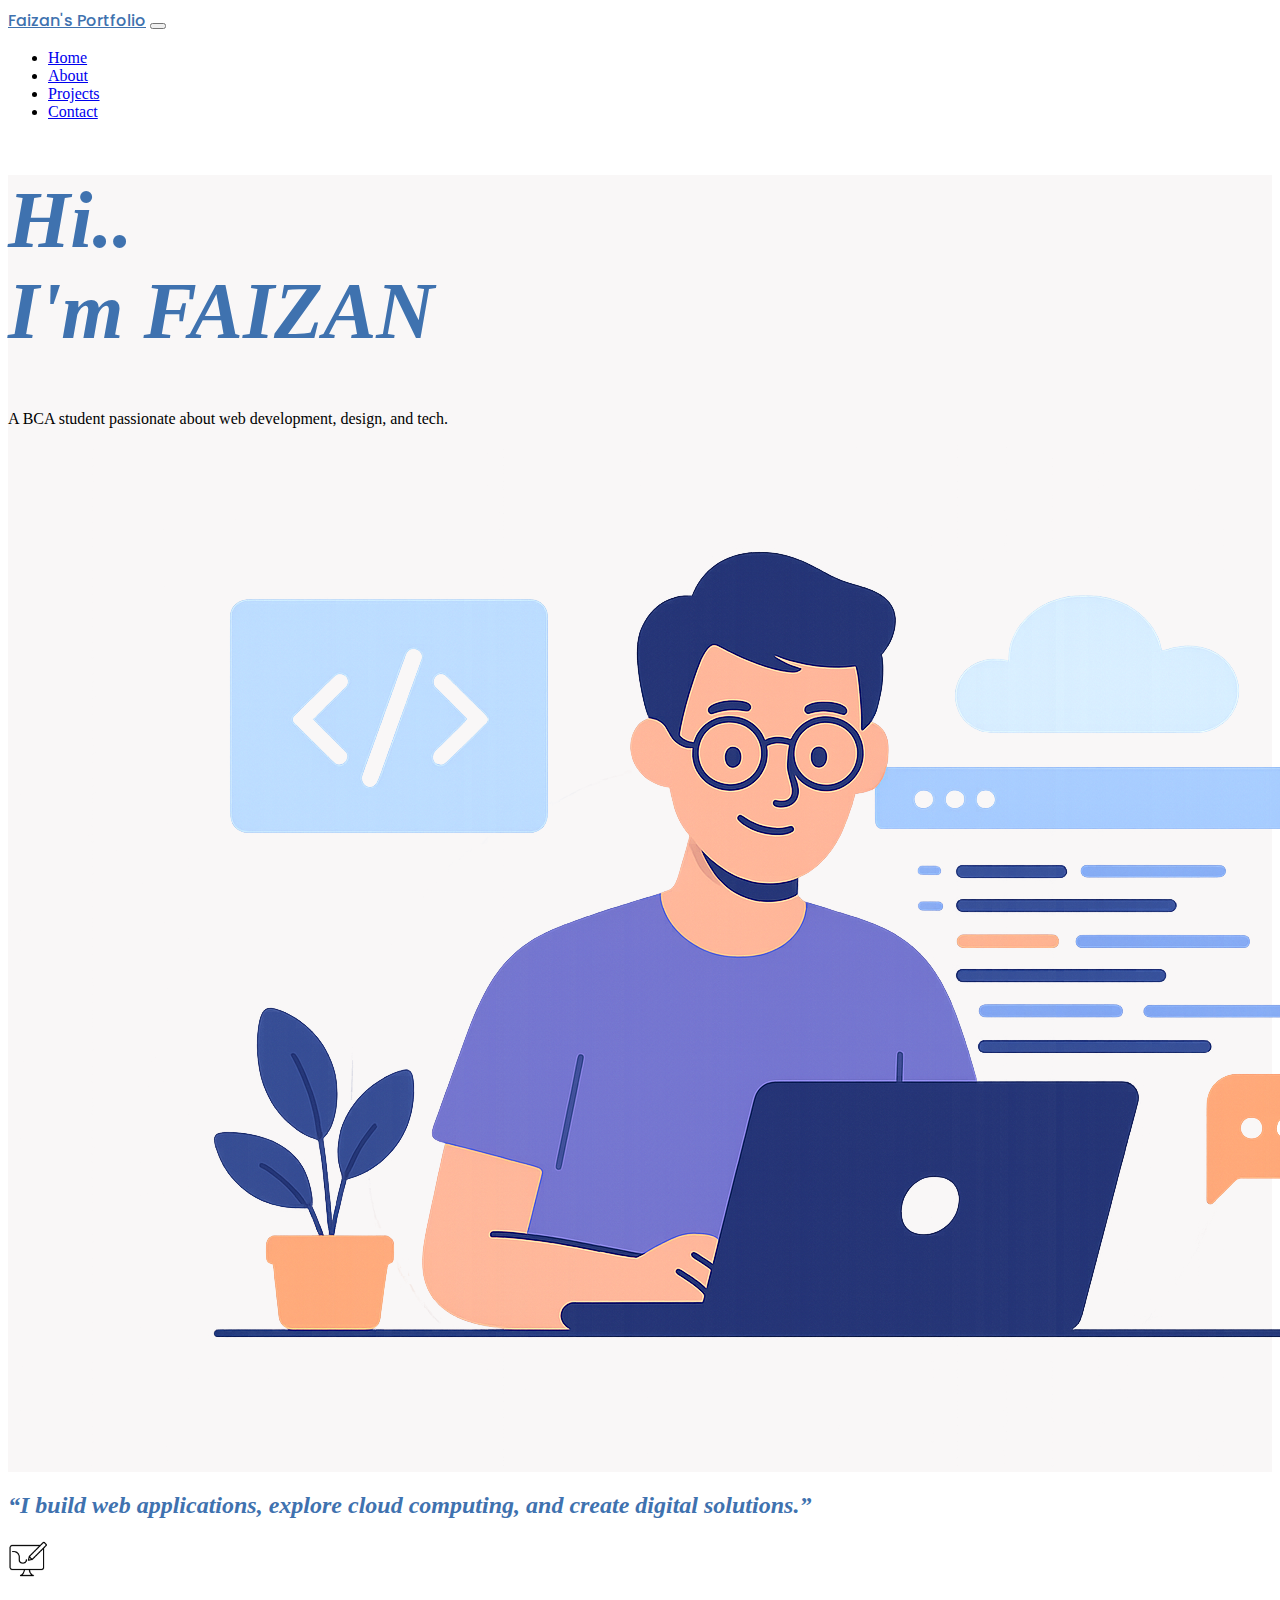
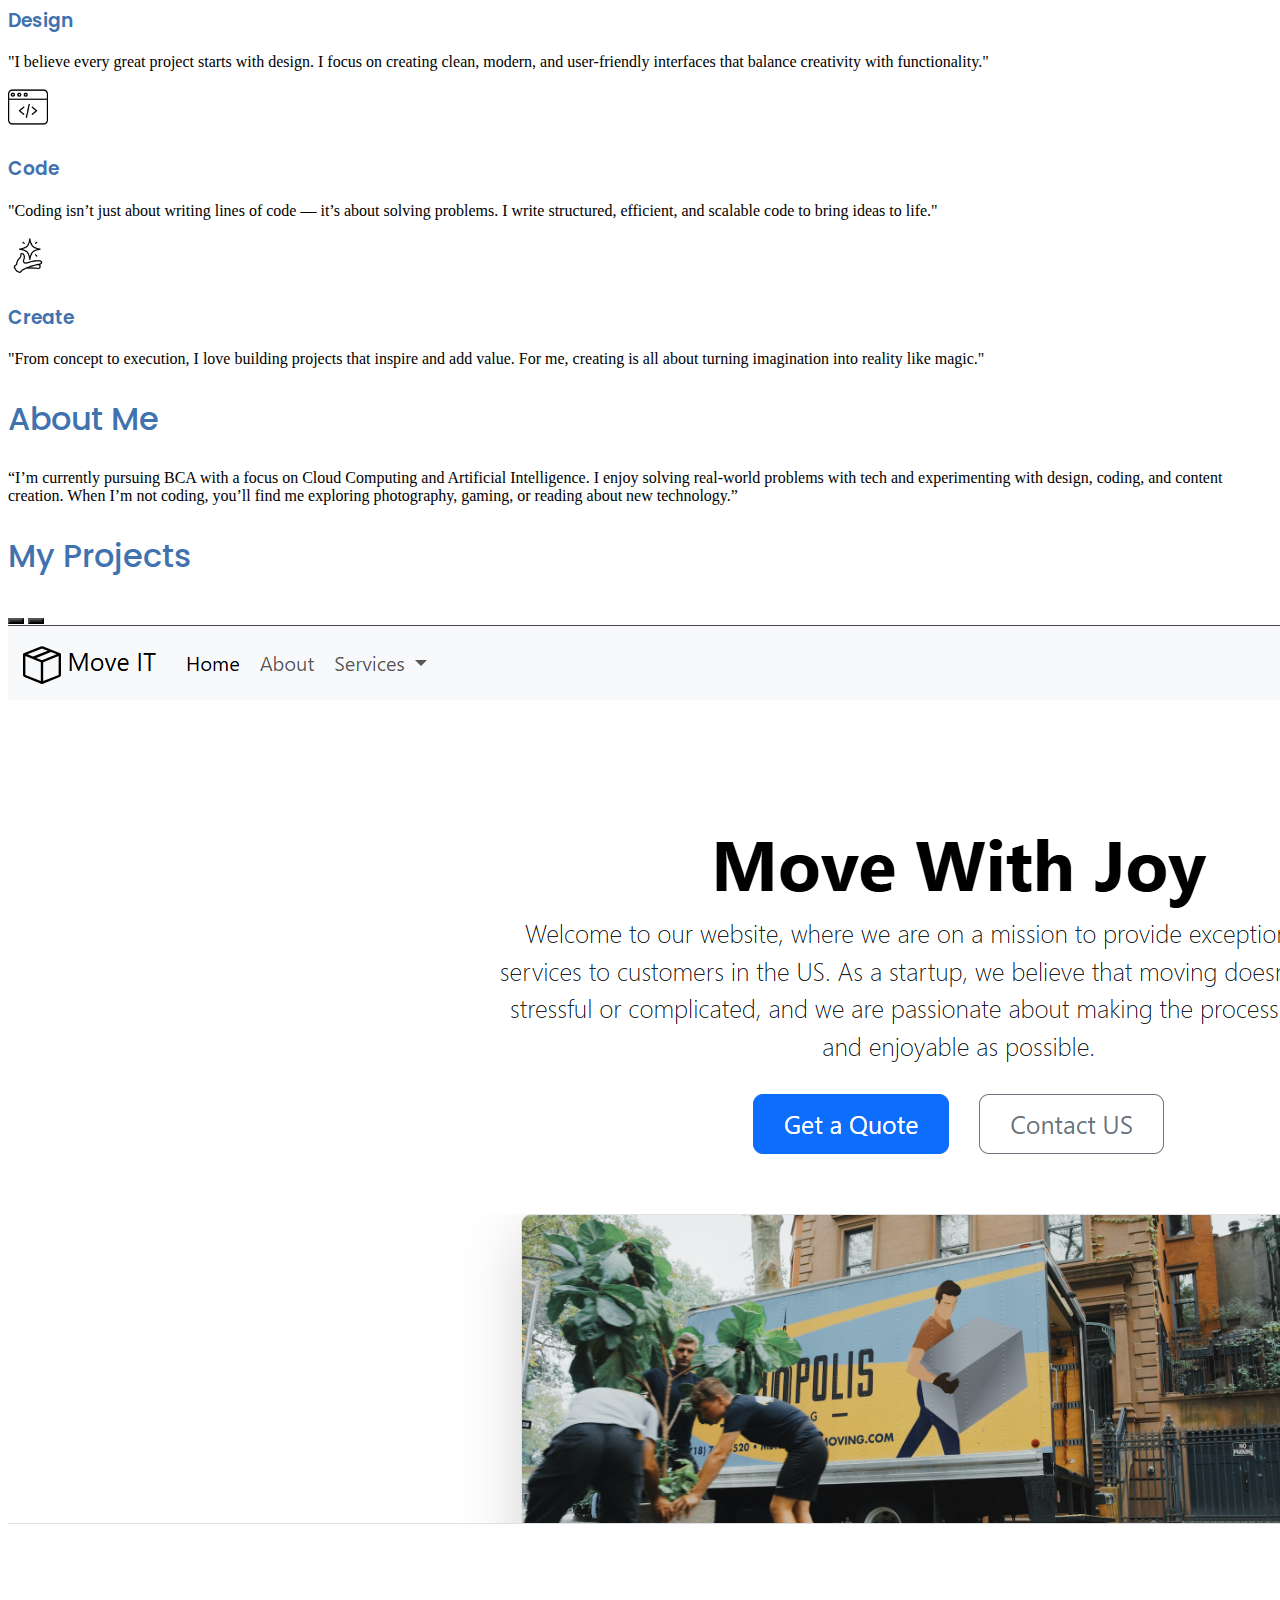
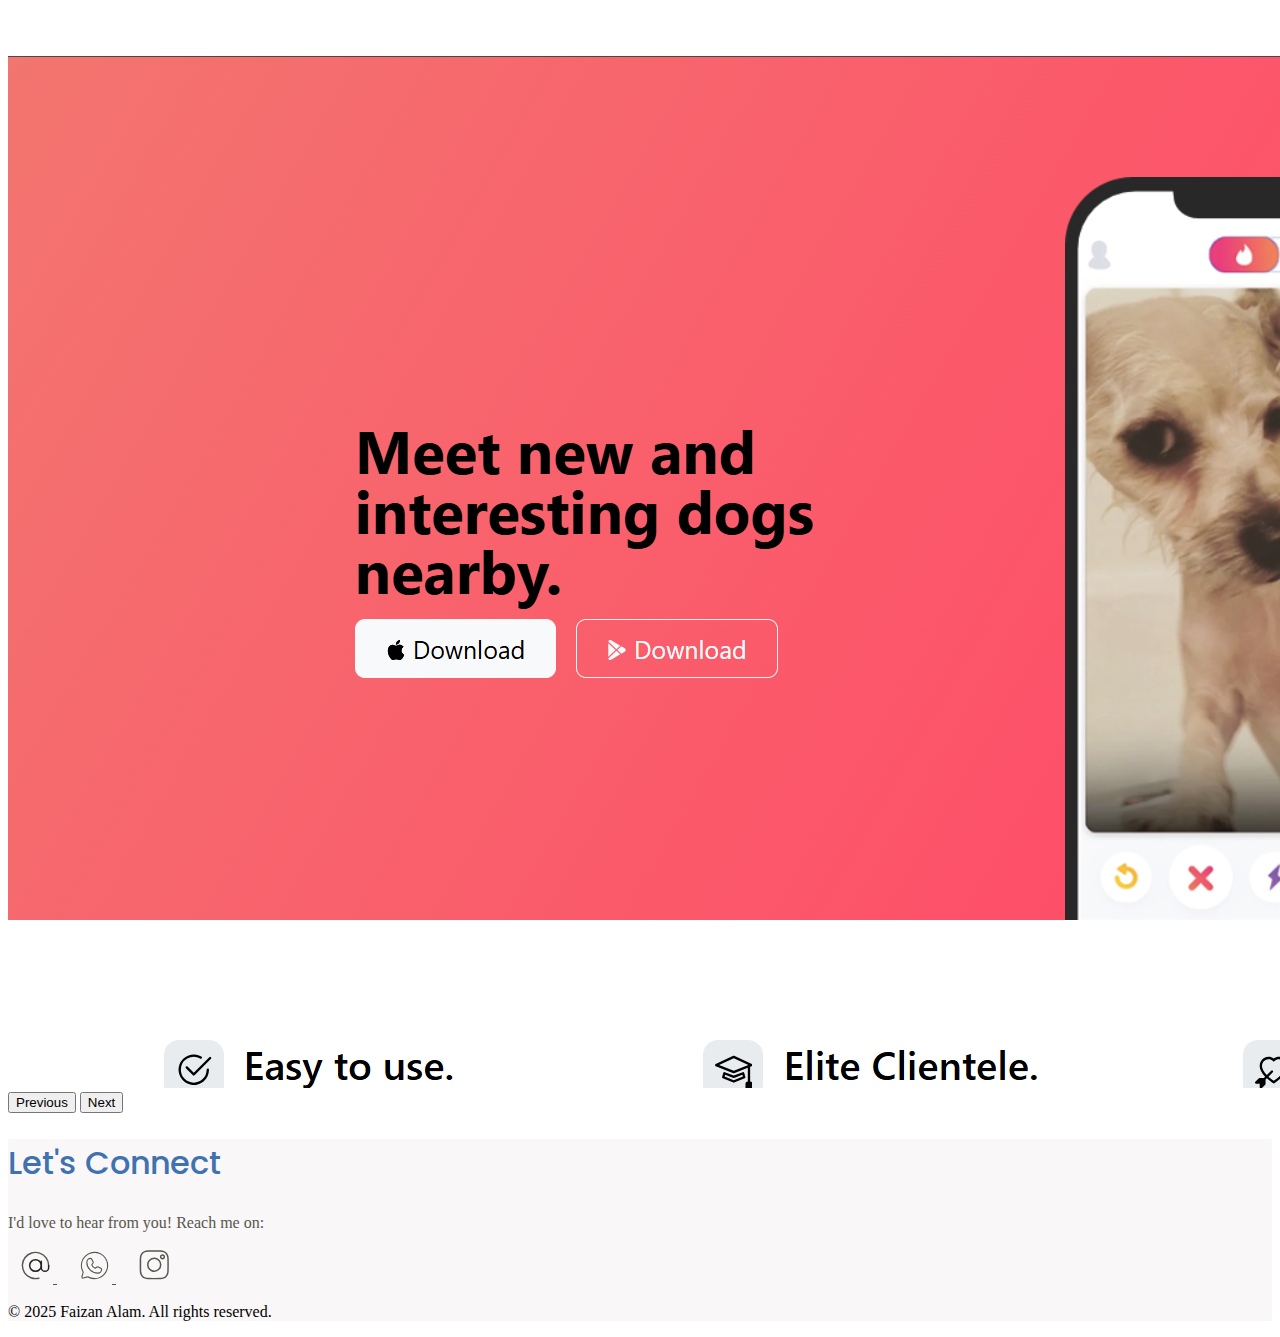
<file: index.html>
<!DOCTYPE html>
<html lang="en">

<head>
  <meta charset="UTF-8" />
  <meta name="viewport" content="width=device-width, initial-scale=1.0" />
  <title>Faizan's Portfolio</title>
  <link rel="preconnect" href="https://fonts.googleapis.com" />
  <link rel="preconnect" href="https://fonts.gstatic.com" crossorigin />
  <link
    href="https://fonts.googleapis.com/css2?family=Poppins:ital,wght@0,100;0,200;0,300;0,400;0,500;0,600;0,700;0,800;0,900;1,100;1,200;1,300;1,400;1,500;1,600;1,700;1,800;1,900&display=swap"
    rel="stylesheet" />
  <link href="https://cdn.jsdelivr.net/npm/bootstrap@5.3.7/dist/css/bootstrap.min.css" rel="stylesheet"
    integrity="sha384-LN+7fdVzj6u52u30Kp6M/trliBMCMKTyK833zpbD+pXdCLuTusPj697FH4R/5mcr" crossorigin="anonymous" />
  <link rel="stylesheet" href="style.css" />
</head>

<body>
  <section id="navbar">
    <nav class="navbar navbar-expand-lg bg-body-tertiary">
      <div class="container-fluid">
        <a class="navbar-brand fs-4 navbar-text" href="#">Faizan's Portfolio</a>
        <button class="navbar-toggler" type="button" data-bs-toggle="collapse" data-bs-target="#navbarNav"
          aria-controls="navbarNav" aria-expanded="false" aria-label="Toggle navigation">
          <span class="navbar-toggler-icon"></span>
        </button>
        <div class="collapse navbar-collapse" id="navbarNav">
          <ul class="navbar-nav ms-auto">
            <li class="nav-item"><a class="nav-link active" aria-current="page" href="#header">Home</a></li>
            <li class="nav-item"><a class="nav-link" href="#about">About</a></li>
            <li class="nav-item"><a class="nav-link" href="#projects">Projects</a></li>
            <li class="nav-item"><a class="nav-link" href="#contact">Contact</a></li>
          </ul>
        </div>
      </div>
    </nav>

  </section>

  <section id="header" class="background">
    <div class="container col-xxl-8 px-4 pt-5">
      <div class="row align-items-center g-5 pt-5">
        <div class="col-lg-6">
          <h1 class="display-5 fw-bold text-body-emphasis lh-1 mb-2" id="head-text">
            Hi..<br />
            I'm FAIZAN
          </h1>
          <p class="lead tag-line">
            A BCA student passionate about web development, design, and tech.
          </p>
        </div>
        <div class="col-10 col-sm-8 col-lg-6">
          <img src="./assets/images/header_image.png" class="d-span mx-lg-auto img-fluid" alt="laptop" loading="lazy" />
        </div>
      </div>
    </div>
  </section>

  <section id="testimonial">
    <div class="container px-4 py-5" id="hanging-icons">
      <h2 class="pb-2 testimonial-head">
        “I build web applications, explore cloud computing, and create digital
        solutions.”
      </h2>
      <div class="row g-4 py-5 row-cols-1 row-cols-lg-3">
        <div class="col d-flex align-items-start">
          <div
            class="icon-square text-body-emphasis bg-body-secondary d-inline-flex align-items-center justify-content-center fs-4 flex-shrink-0 me-3">
            <img src="./assets/images/graphic-design.png" alt="design" />
          </div>
          <div>
            <h3 class="fs-2 text-body-emphasis testimonial-headings">
              Design
            </h3>
            <p>
              "I believe every great project starts with design. I focus on
              creating clean, modern, and user-friendly interfaces that
              balance creativity with functionality."
            </p>
          </div>
        </div>
        <div class="col d-flex align-items-start">
          <div
            class="icon-square text-body-emphasis bg-body-secondary d-inline-flex align-items-center justify-content-center fs-4 flex-shrink-0 me-3">
            <img src="./assets/images/code.png" alt="code" />
          </div>
          <div>
            <h3 class="fs-2 text-body-emphasis testimonial-headings">Code</h3>
            <p>
              "Coding isn’t just about writing lines of code — it’s about
              solving problems. I write structured, efficient, and scalable
              code to bring ideas to life."
            </p>
          </div>
        </div>
        <div class="col d-flex align-items-start">
          <div
            class="icon-square text-body-emphasis bg-body-secondary d-inline-flex align-items-center justify-content-center fs-4 flex-shrink-0 me-3">
            <img src="./assets/images/magic.png" alt="magic" />
          </div>
          <div>
            <h3 class="fs-2 text-body-emphasis testimonial-headings">
              Create
            </h3>
            <p>
              "From concept to execution, I love building projects that
              inspire and add value. For me, creating is all about turning
              imagination into reality like magic."
            </p>
          </div>
        </div>
      </div>
    </div>
  </section>

  <section id="about">
    <div class="p-5 text-center">
      <div class="container py-5">
        <h2 class="minor-heading">About Me</h2>
        <p class="col-lg-8 mx-auto lead about-text">
          “I’m currently pursuing BCA with a focus on Cloud Computing and
          Artificial Intelligence. I enjoy solving real-world problems with
          tech and experimenting with design, coding, and content creation.
          When I’m not coding, you’ll find me exploring photography, gaming,
          or reading about new technology.”
        </p>
      </div>
    </div>
  </section>

  <section id="projects">
    <div class="pt-3 pb-2 text-center">
      <div class="container py-3">
        <h2 class="minor-heading">My Projects</h2>
      </div>
    </div>
    <div class="container mb-2">
      <div id="carouselExampleIndicators" class="carousel slide">
        <div class="carousel-indicators">
          <button type="button" data-bs-target="#carouselExampleIndicators" data-bs-slide-to="0" class="active"
            aria-current="true" aria-label="Slide 1"></button>
          <button type="button" data-bs-target="#carouselExampleIndicators" data-bs-slide-to="1"
            aria-label="Slide 2"></button>
        </div>
        <div class="carousel-inner">
          <div class="carousel-item active">
            <a href="./assets/projects/Source_code/MoveIT Project/index.html">
              <img src="./assets/projects/Thumbnails/moveit.jpg" class="d-block w-100"
                alt="Move IT Project Thumbnail" />
            </a>
          </div>
          <div class="carousel-item">
            <a href="./assets/projects/Source_code/TinDog Project/index.html">
              <img src="./assets/projects/Thumbnails/tindog.jpg" class="d-block w-100" alt="TinDog Project Thumbnail" />
            </a>
          </div>
        </div>
        <button class="carousel-control-prev" type="button" data-bs-target="#carouselExampleIndicators"
          data-bs-slide="prev">
          <span class="carousel-control-prev-icon" aria-hidden="true"></span>
          <span class="visually-hidden">Previous</span>
        </button>
        <button class="carousel-control-next" type="button" data-bs-target="#carouselExampleIndicators"
          data-bs-slide="next">
          <span class="carousel-control-next-icon" aria-hidden="true"></span>
          <span class="visually-hidden">Next</span>
        </button>
      </div>
    </div>
  </section>

  <section id="contact" class="py-5 text-light background">
    <div class="container text-center border-bottom">
      <h2 class="mb-4 minor-heading">Let's Connect</h2>
      <p class="mb-5 contact-msg">I'd love to hear from you! Reach me on:</p>

      <div class="d-flex justify-content-center flex-wrap gap-4">

        <a href="mailto:faizan760723@gmail.com" class="contact-icon">
          <svg width="35px" height="35px" viewBox="0 0 24 24" fill="none" xmlns="http://www.w3.org/2000/svg">
            <path
              d="M21 12C21 10.1195 20.411 8.28625 19.3156 6.7577C18.2203 5.22915 16.6736 4.08209 14.893 3.47763C13.1123 2.87316 11.187 2.84166 9.38744 3.38754C7.58792 3.93341 6.00459 5.02925 4.85982 6.52115C3.71505 8.01304 3.06635 9.82604 3.00482 11.7055C2.94329 13.585 3.47203 15.4366 4.51677 17.0001C5.56152 18.5637 7.06979 19.7608 8.82975 20.4232C10.5897 21.0856 12.513 21.18 14.3294 20.6933"
              stroke="currentColor" stroke-linecap="round"></path>
            <circle cx="12" cy="12" r="4" stroke="#222222"></circle>
            <path d="M16 9V13.5C16 14.8807 17.1193 16 18.5 16V16C19.8807 16 21 14.8807 21 13.5V12" stroke="#222222"
              stroke-linecap="round"></path>
          </svg>

        </a>

        <a href="https://wa.me/917607232188" target="_blank" class="contact-icon whatsapp">
          <svg fill="currentColor" width="35px" height="35px" viewBox="0 0 256 256" id="Flat"
            xmlns="http://www.w3.org/2000/svg">
            <path
              d="M128.00049,28A100.02594,100.02594,0,0,0,41.11475,177.53908l-9.0044,31.51661a11.99971,11.99971,0,0,0,14.835,14.834l31.5166-9.00391A100.00677,100.00677,0,1,0,128.00049,28Zm0,192a91.87082,91.87082,0,0,1-46.95264-12.86719,3.99494,3.99494,0,0,0-3.14355-.4082l-33.15723,9.47363a3.99979,3.99979,0,0,1-4.94434-4.94531l9.47266-33.15625a4.00111,4.00111,0,0,0-.4082-3.14355A92.01077,92.01077,0,1,1,128.00049,220Zm50.51123-73.457-20.45947-11.69141a12.01054,12.01054,0,0,0-12.12745.12891l-13.80664,8.28418a44.04183,44.04183,0,0,1-19.38232-19.38281l8.28369-13.80664a12.0108,12.0108,0,0,0,.12891-12.127l-11.69092-20.46A10.91584,10.91584,0,0,0,100,72a32.00811,32.00811,0,0,0-32,31.88086A84.001,84.001,0,0,0,151.999,188h.12012A32.00842,32.00842,0,0,0,184,156,10.913,10.913,0,0,0,178.51172,146.543ZM152.10791,180h-.1084A75.99972,75.99972,0,0,1,76,103.8926,23.997,23.997,0,0,1,100,80a2.89975,2.89975,0,0,1,2.51172,1.457L114.20264,101.918a4.00418,4.00418,0,0,1-.043,4.042l-9.38916,15.64844a3.9987,3.9987,0,0,0-.21826,3.69824,52.04112,52.04112,0,0,0,26.1416,26.1416,3.99707,3.99707,0,0,0,3.69873-.21875L150.04,141.84084a4.006,4.006,0,0,1,4.043-.04394l20.46045,11.69238A2.89712,2.89712,0,0,1,176,156,23.99725,23.99725,0,0,1,152.10791,180Z">
            </path>
          </svg>
        </a>

        <a href="https://www.instagram.com/__faizan.__19/" target="_blank" class="contact-icon instagram">
          <svg width="35px" height="35px" viewBox="0 0 24 24" fill="none" xmlns="http://www.w3.org/2000/svg">
            <path
              d="M3.06167 7.24464C3.10844 6.22264 3.26846 5.56351 3.48487 5.00402L3.48778 4.99629C3.70223 4.42695 4.03818 3.91119 4.47224 3.48489L4.47833 3.47891L4.48431 3.47282C4.91096 3.0382 5.42691 2.70258 5.99575 2.4887L6.00556 2.48495C6.56378 2.26786 7.22162 2.10843 8.24447 2.06167M3.06167 7.24464C3.0125 8.33659 2.99997 8.67508 2.99997 11.5063C2.99997 14.3381 3.01181 14.6758 3.06164 15.768M3.06167 7.24464L3.06167 7.52008M3.48867 18.0168C3.70255 18.5856 4.03817 19.1015 4.47279 19.5282L4.47887 19.5342L4.48484 19.5402C4.91116 19.9743 5.42694 20.3103 5.99628 20.5247L6.00478 20.5279C6.56351 20.7446 7.22167 20.9041 8.24447 20.9509M3.48867 18.0168L3.48492 18.0069C3.26783 17.4487 3.1084 16.7909 3.06164 15.768M3.48867 18.0168L3.47585 17.9492M3.06164 15.768L3.07839 15.8562M3.06164 15.768L3.06164 15.4919M3.47585 17.9492L3.07839 15.8562M3.47585 17.9492C3.30704 17.5033 3.13322 16.881 3.07839 15.8562M3.47585 17.9492C3.48177 17.9649 3.48768 17.9803 3.49359 17.9955C3.70766 18.5726 4.04685 19.0952 4.48679 19.5256C4.91708 19.9655 5.43944 20.3046 6.01636 20.5187C6.47934 20.699 7.13172 20.8875 8.24431 20.9385C9.3671 20.9896 9.71399 21 12.5062 21C15.2985 21 15.6457 20.9896 16.7685 20.9385C17.8824 20.8874 18.534 20.6979 18.9954 20.519C19.5726 20.305 20.0953 19.9657 20.5257 19.5256C20.9655 19.0953 21.3046 18.573 21.5187 17.9961C21.699 17.5331 21.8875 16.8808 21.9384 15.7682C21.9895 14.6454 22 14.2978 22 11.5063C22 8.71472 21.9895 8.36684 21.9384 7.24405C21.8871 6.12427 21.6959 5.47168 21.5161 5.00992C21.2811 4.40322 20.9831 3.94437 20.525 3.48627C20.0678 3.02999 19.6102 2.73179 19.003 2.49654C18.5396 2.31537 17.8866 2.12531 16.7685 2.07406C16.6712 2.06964 16.5798 2.06552 16.4921 2.06168M3.07839 15.8562C3.07684 15.8273 3.07539 15.7981 3.07403 15.7685C3.06961 15.6712 3.06548 15.5797 3.06164 15.4919M8.24447 2.06167C9.33668 2.01184 9.67505 2 12.5062 2C15.3374 2 15.6756 2.01252 16.7675 2.06168M8.24447 2.06167L8.52062 2.06167M16.7675 2.06168L16.4921 2.06168M16.7675 2.06168C17.7897 2.10844 18.4489 2.26844 19.0085 2.48487L19.0162 2.48781C19.5855 2.70226 20.1013 3.03821 20.5276 3.47227L20.5335 3.4783L20.5396 3.48422C20.9737 3.91055 21.3096 4.42646 21.5239 4.99596L21.5275 5.00559C21.7446 5.56381 21.9041 6.22165 21.9508 7.2445M8.52062 2.06167L16.4921 2.06168M8.52062 2.06167C9.44548 2.02123 9.95666 2.01253 12.5062 2.01253C15.056 2.01253 15.5671 2.02124 16.4921 2.06168M8.52062 2.06167C8.43284 2.06551 8.34134 2.06964 8.24402 2.07406C7.13004 2.12512 6.47843 2.31464 6.01708 2.49358C5.43767 2.70837 4.91328 3.04936 4.48192 3.49186C4.0281 3.94756 3.73105 4.40422 3.49655 5.0094C3.31536 5.4728 3.12527 6.12614 3.07402 7.24434C3.06961 7.34135 3.06549 7.43257 3.06167 7.52008M21.9508 15.768C21.9041 16.7908 21.7446 17.449 21.5279 18.0077L21.5247 18.0162C21.3102 18.5856 20.9743 19.1013 20.5402 19.5276L20.5341 19.5336L20.5282 19.5397C20.1015 19.9743 19.5856 20.3099 19.0167 20.5238L19.0069 20.5276C18.4487 20.7447 17.7908 20.9041 16.768 20.9509M3.06164 15.4919C3.0212 14.567 3.0125 14.0558 3.0125 11.5063C3.0125 8.95591 3.0212 8.44544 3.06167 7.52008M3.06164 15.4919L3.06167 7.52008M10.8155 15.5881C11.3515 15.8101 11.926 15.9244 12.5062 15.9244C13.678 15.9244 14.8018 15.4589 15.6304 14.6304C16.4589 13.8018 16.9244 12.678 16.9244 11.5063C16.9244 10.3345 16.4589 9.21072 15.6304 8.38215C14.8018 7.55359 13.678 7.0881 12.5062 7.0881C11.926 7.0881 11.3515 7.20238 10.8155 7.42442C10.2794 7.64645 9.79239 7.97189 9.38213 8.38215C8.97187 8.79242 8.64643 9.27947 8.42439 9.81551C8.20236 10.3515 8.08808 10.9261 8.08808 11.5063C8.08808 12.0865 8.20236 12.661 8.42439 13.197C8.64643 13.7331 8.97187 14.2201 9.38213 14.6304C9.79239 15.0406 10.2794 15.3661 10.8155 15.5881ZM9.37229 8.37231C10.2035 7.54113 11.3308 7.07418 12.5062 7.07418C13.6817 7.07418 14.809 7.54113 15.6402 8.37231C16.4714 9.20349 16.9383 10.3308 16.9383 11.5063C16.9383 12.6817 16.4714 13.809 15.6402 14.6402C14.809 15.4714 13.6817 15.9383 12.5062 15.9383C11.3308 15.9383 10.2035 15.4714 9.37229 14.6402C8.54111 13.809 8.07416 12.6817 8.07416 11.5063C8.07416 10.3308 8.54111 9.20349 9.37229 8.37231ZM19.434 6.04229C19.434 6.37873 19.3003 6.70139 19.0625 6.93929C18.8246 7.17719 18.5019 7.31084 18.1655 7.31084C17.829 7.31084 17.5064 7.17719 17.2685 6.93929C17.0306 6.70139 16.8969 6.37873 16.8969 6.04229C16.8969 5.70585 17.0306 5.38319 17.2685 5.1453C17.5064 4.9074 17.829 4.77375 18.1655 4.77375C18.5019 4.77375 18.8246 4.9074 19.0625 5.1453C19.3003 5.38319 19.434 5.70585 19.434 6.04229Z"
              stroke="currentColor" stroke-linejoin="round"></path>
          </svg>
        </a>

      </div>
    </div>
    <section id="footer">
      <p class="text-center text-body-secondary pt-3 pb-0">© 2025 Faizan Alam. All rights reserved.</p>
    </section>
  </section>

  <script src="https://cdn.jsdelivr.net/npm/bootstrap@5.3.7/dist/js/bootstrap.bundle.min.js"
    integrity="sha384-ndDqU0Gzau9qJ1lfW4pNLlhNTkCfHzAVBReH9diLvGRem5+R9g2FzA8ZGN954O5Q" crossorigin="anonymous">
    </script>
</body>

</html>
</file>
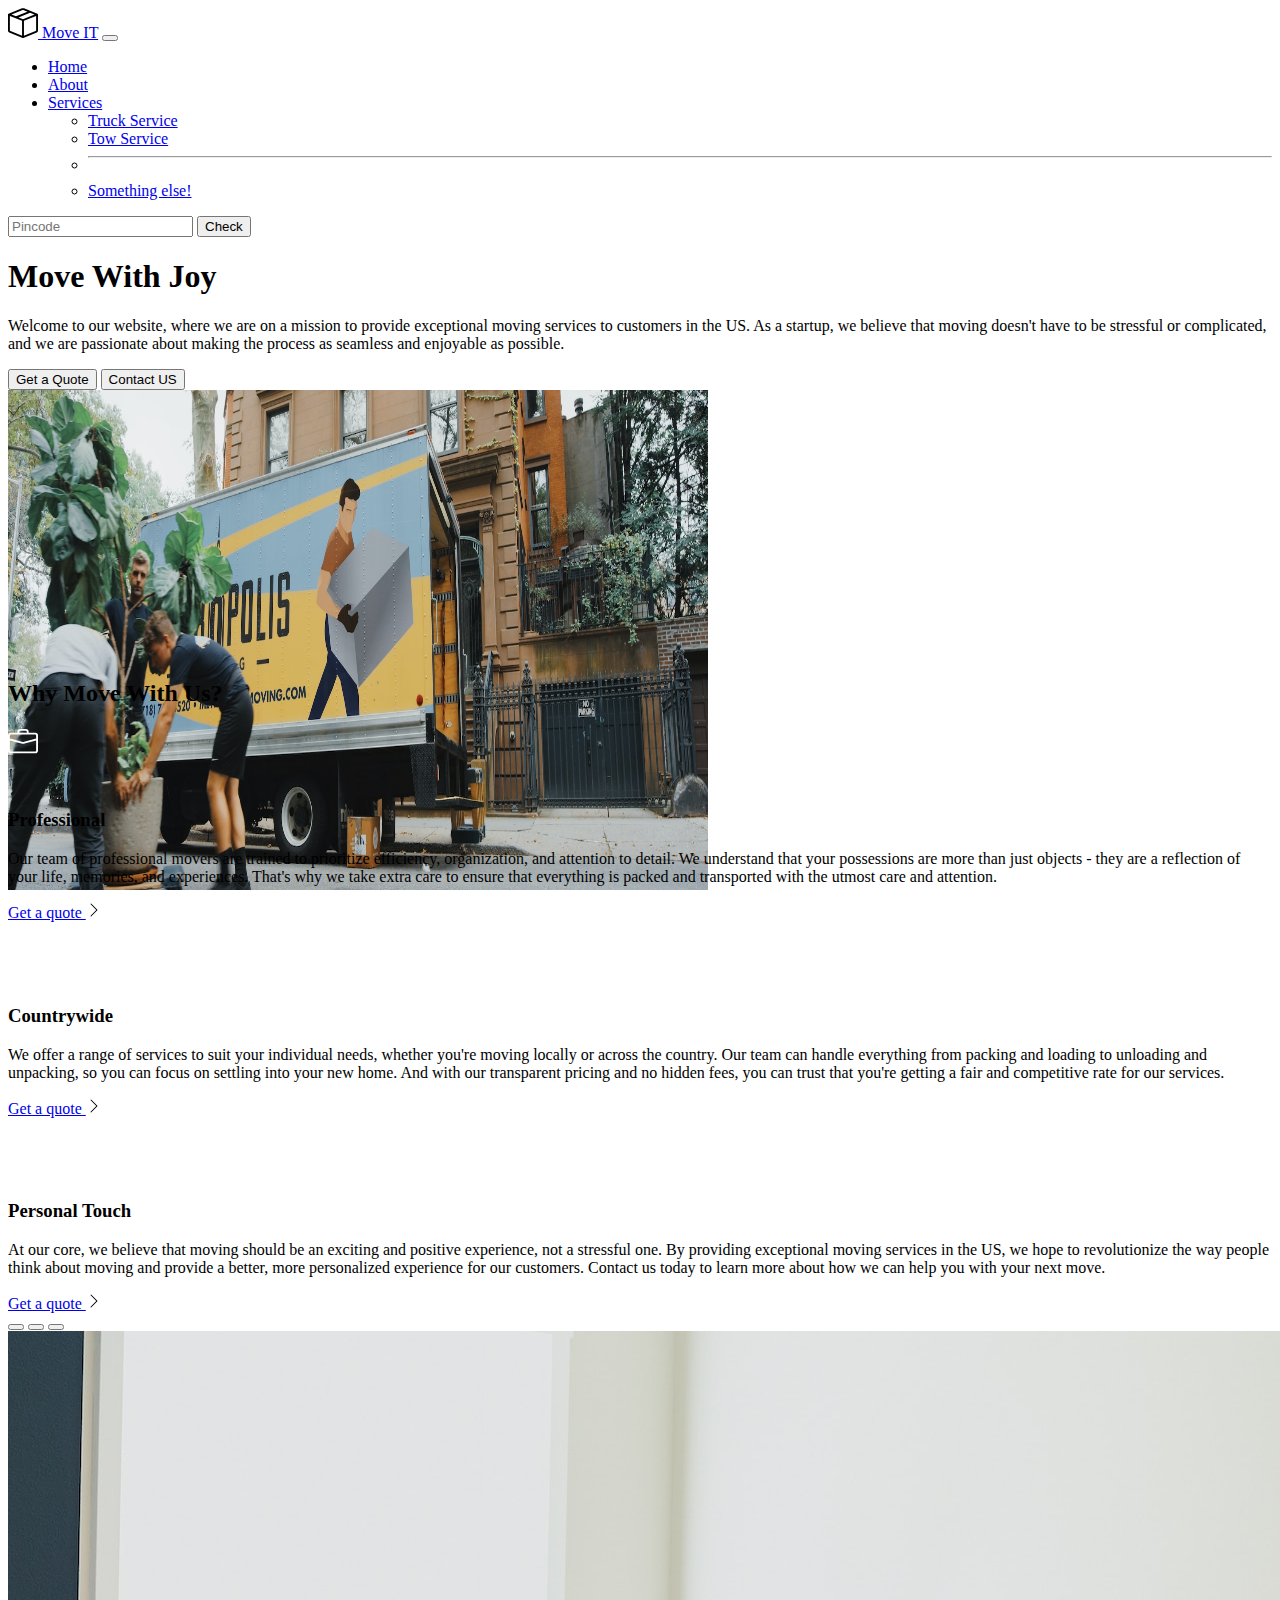
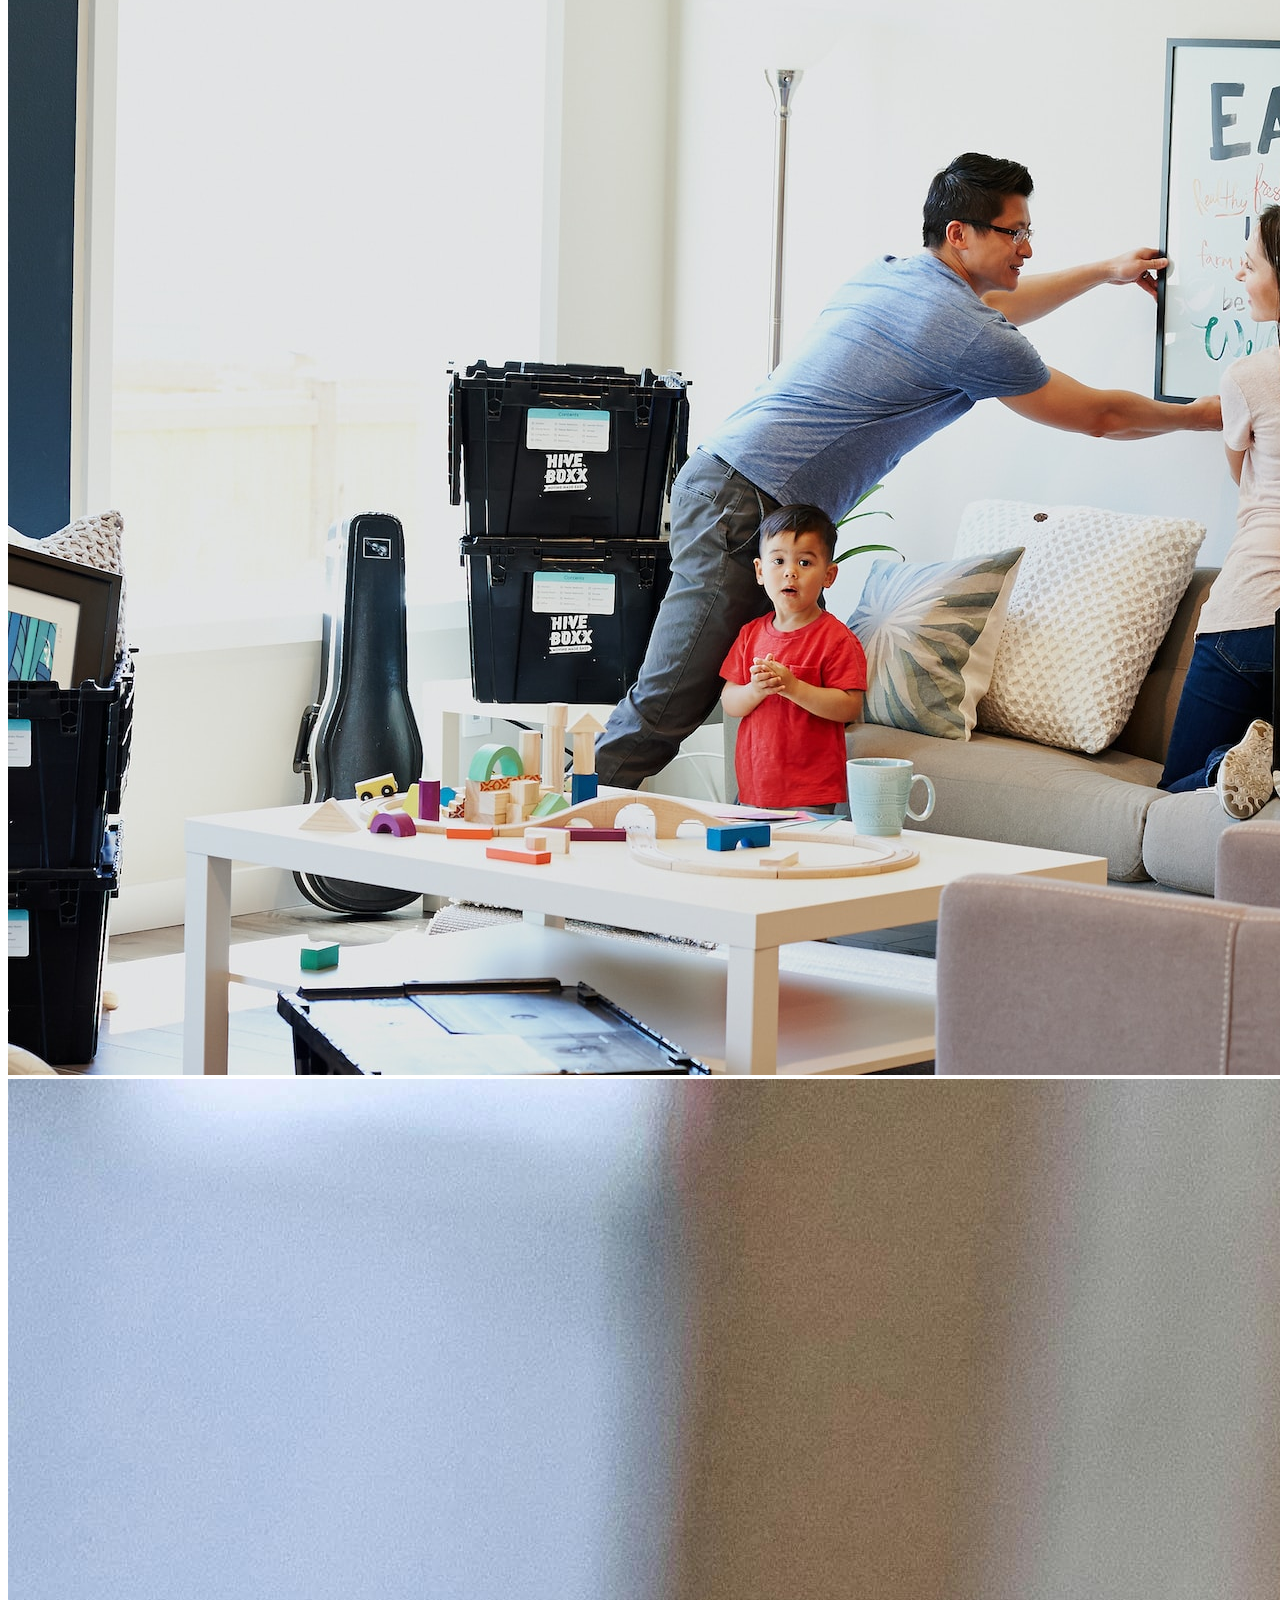
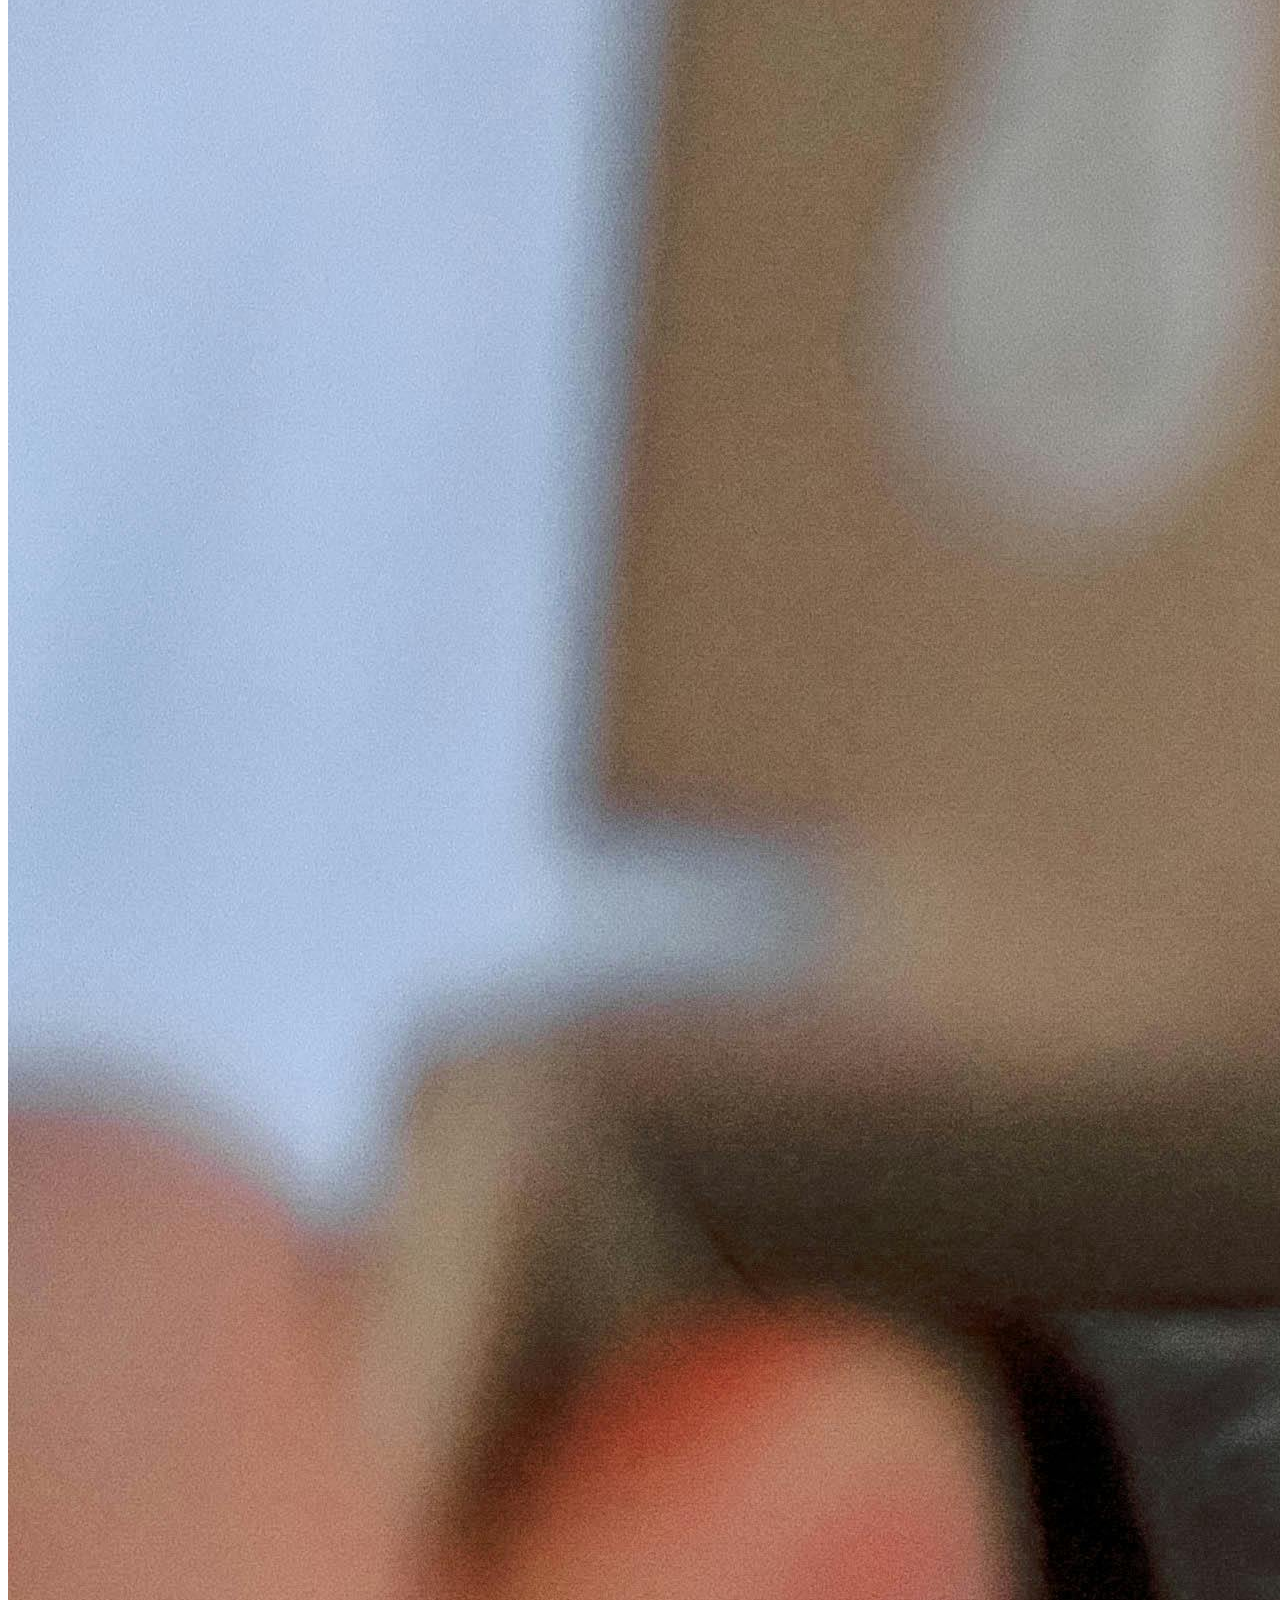
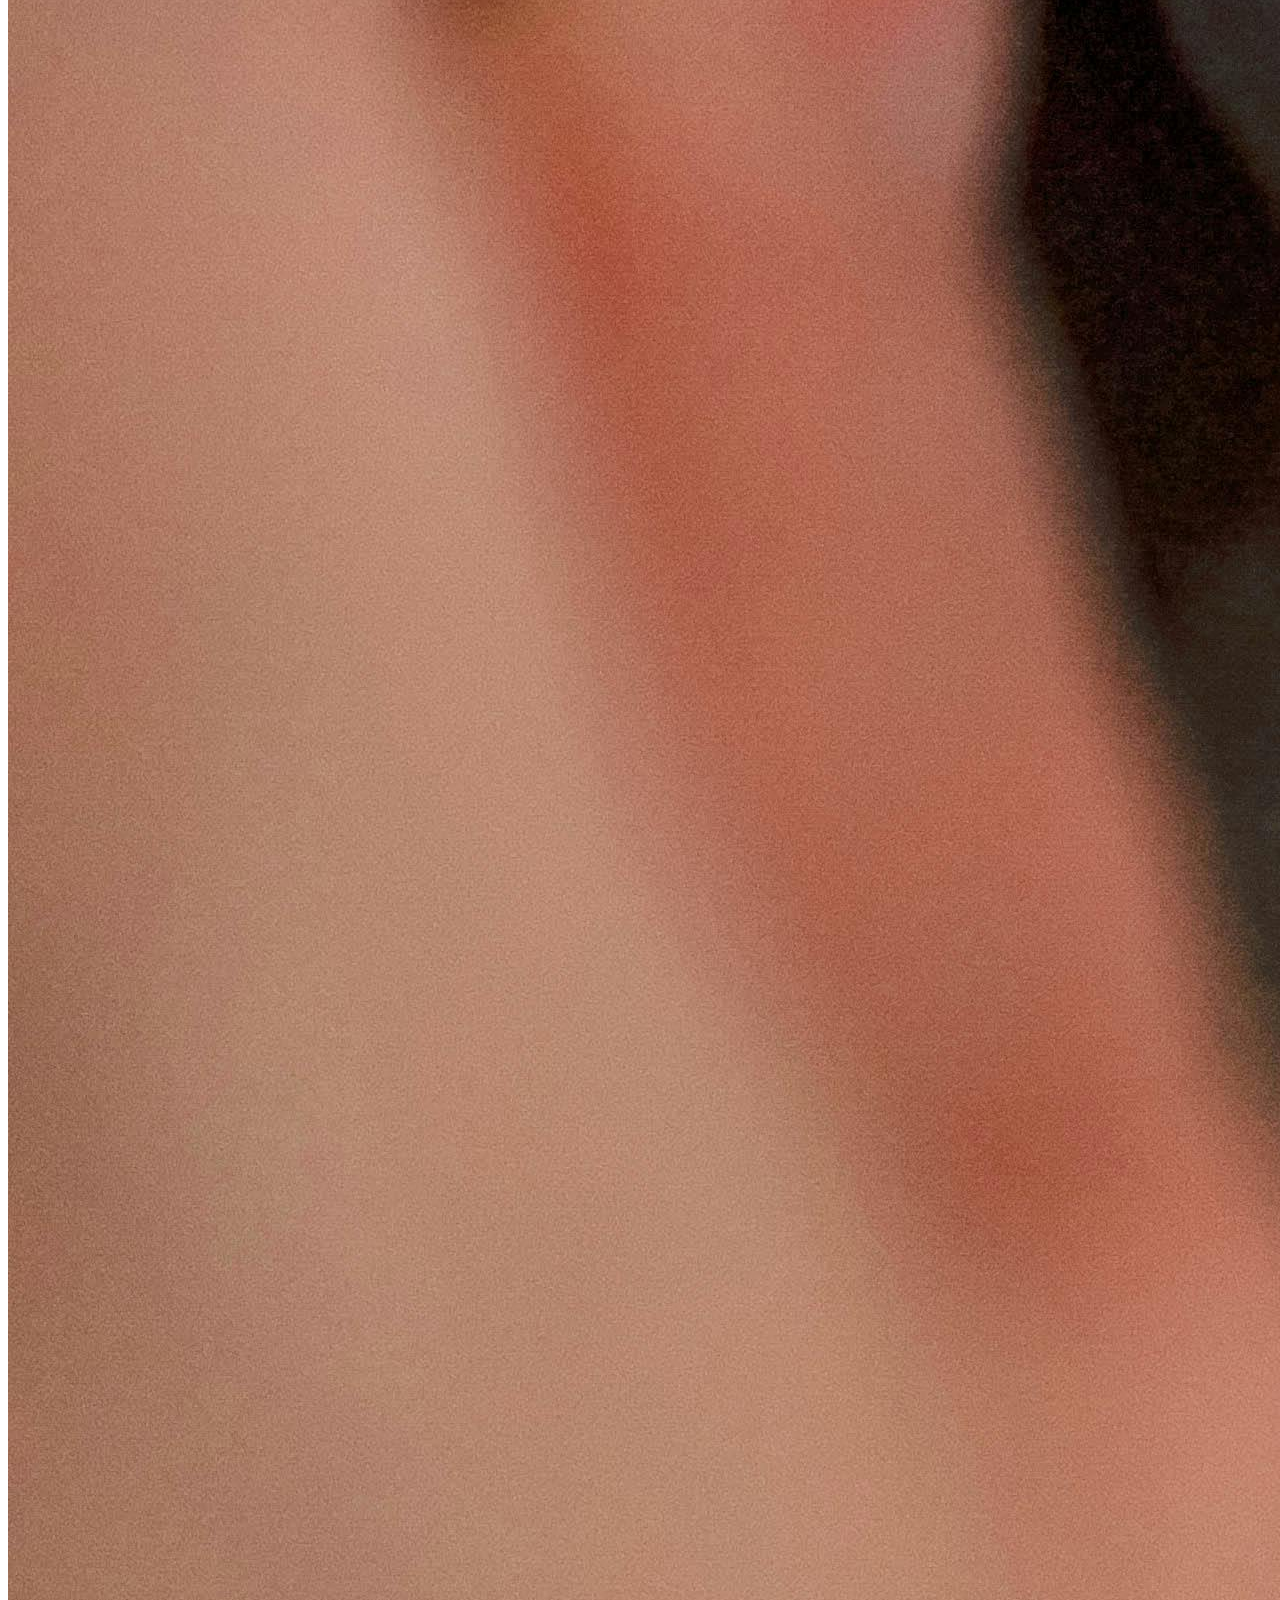
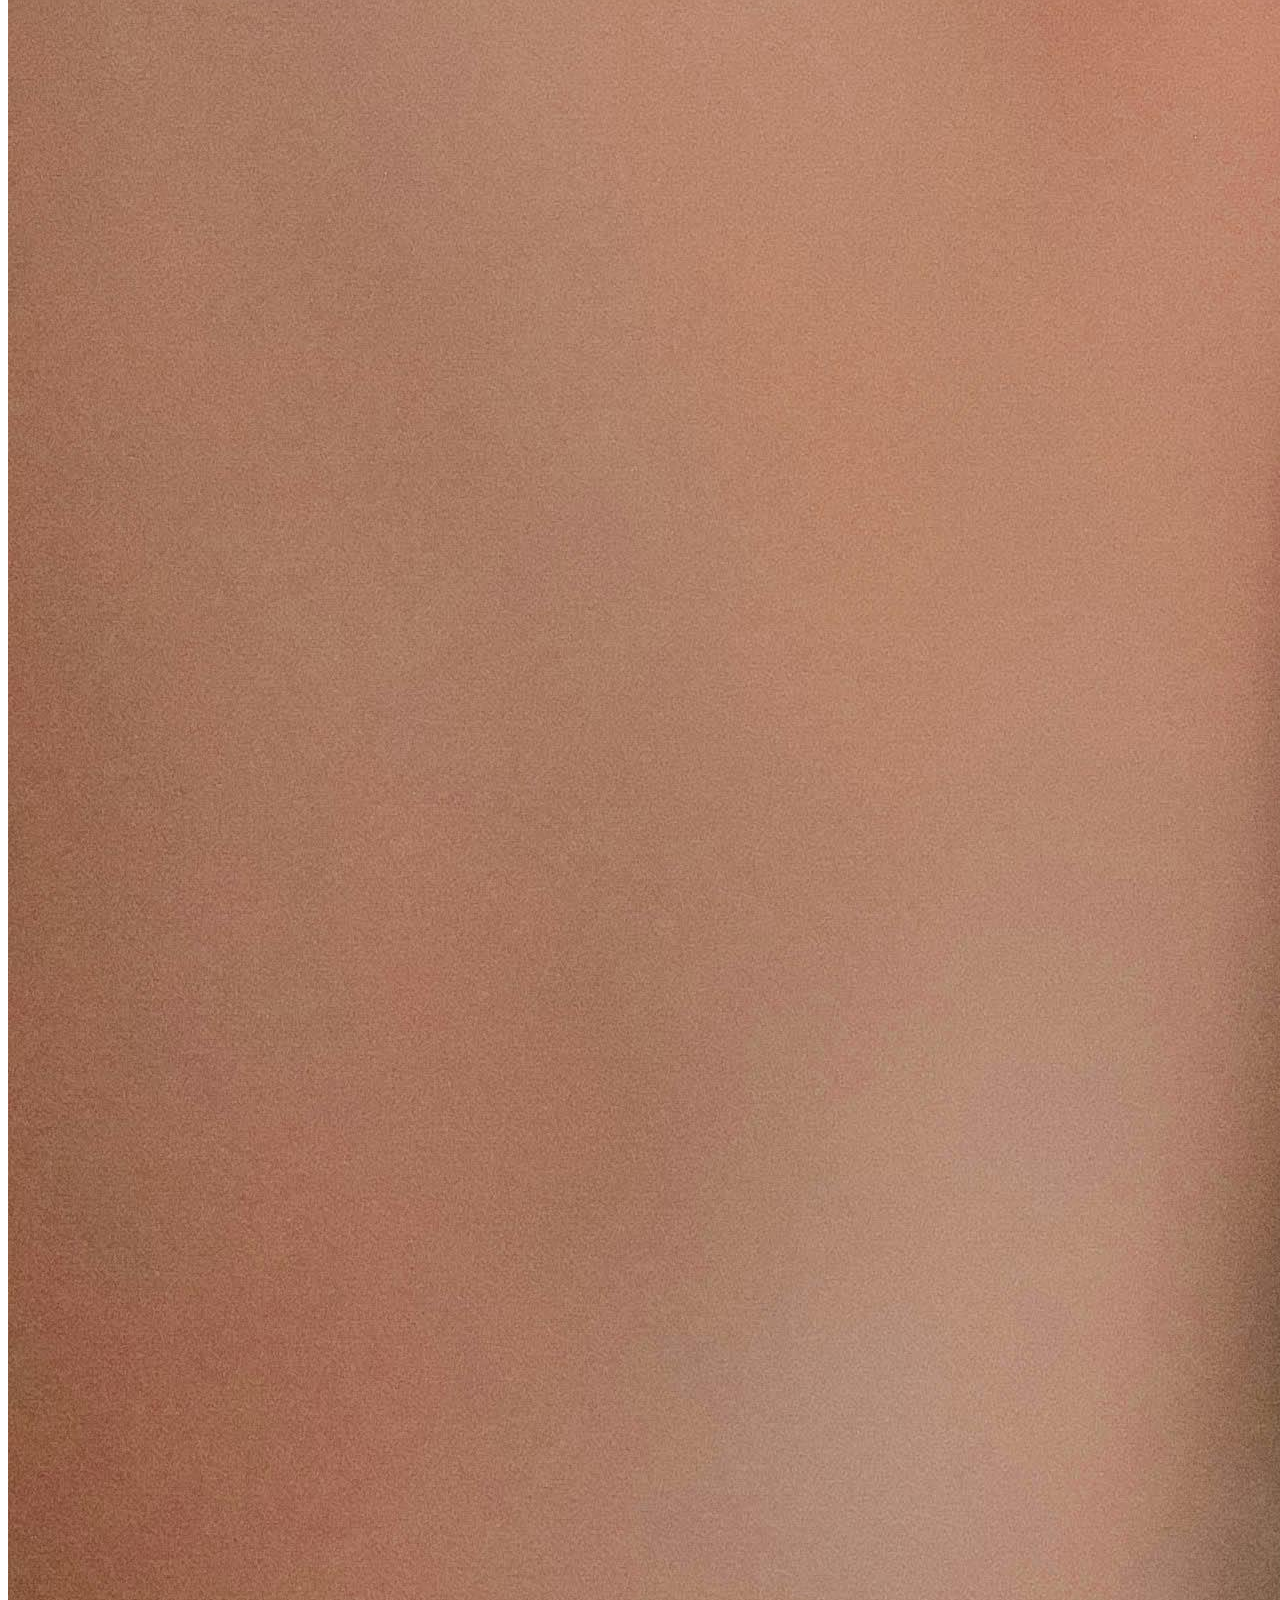
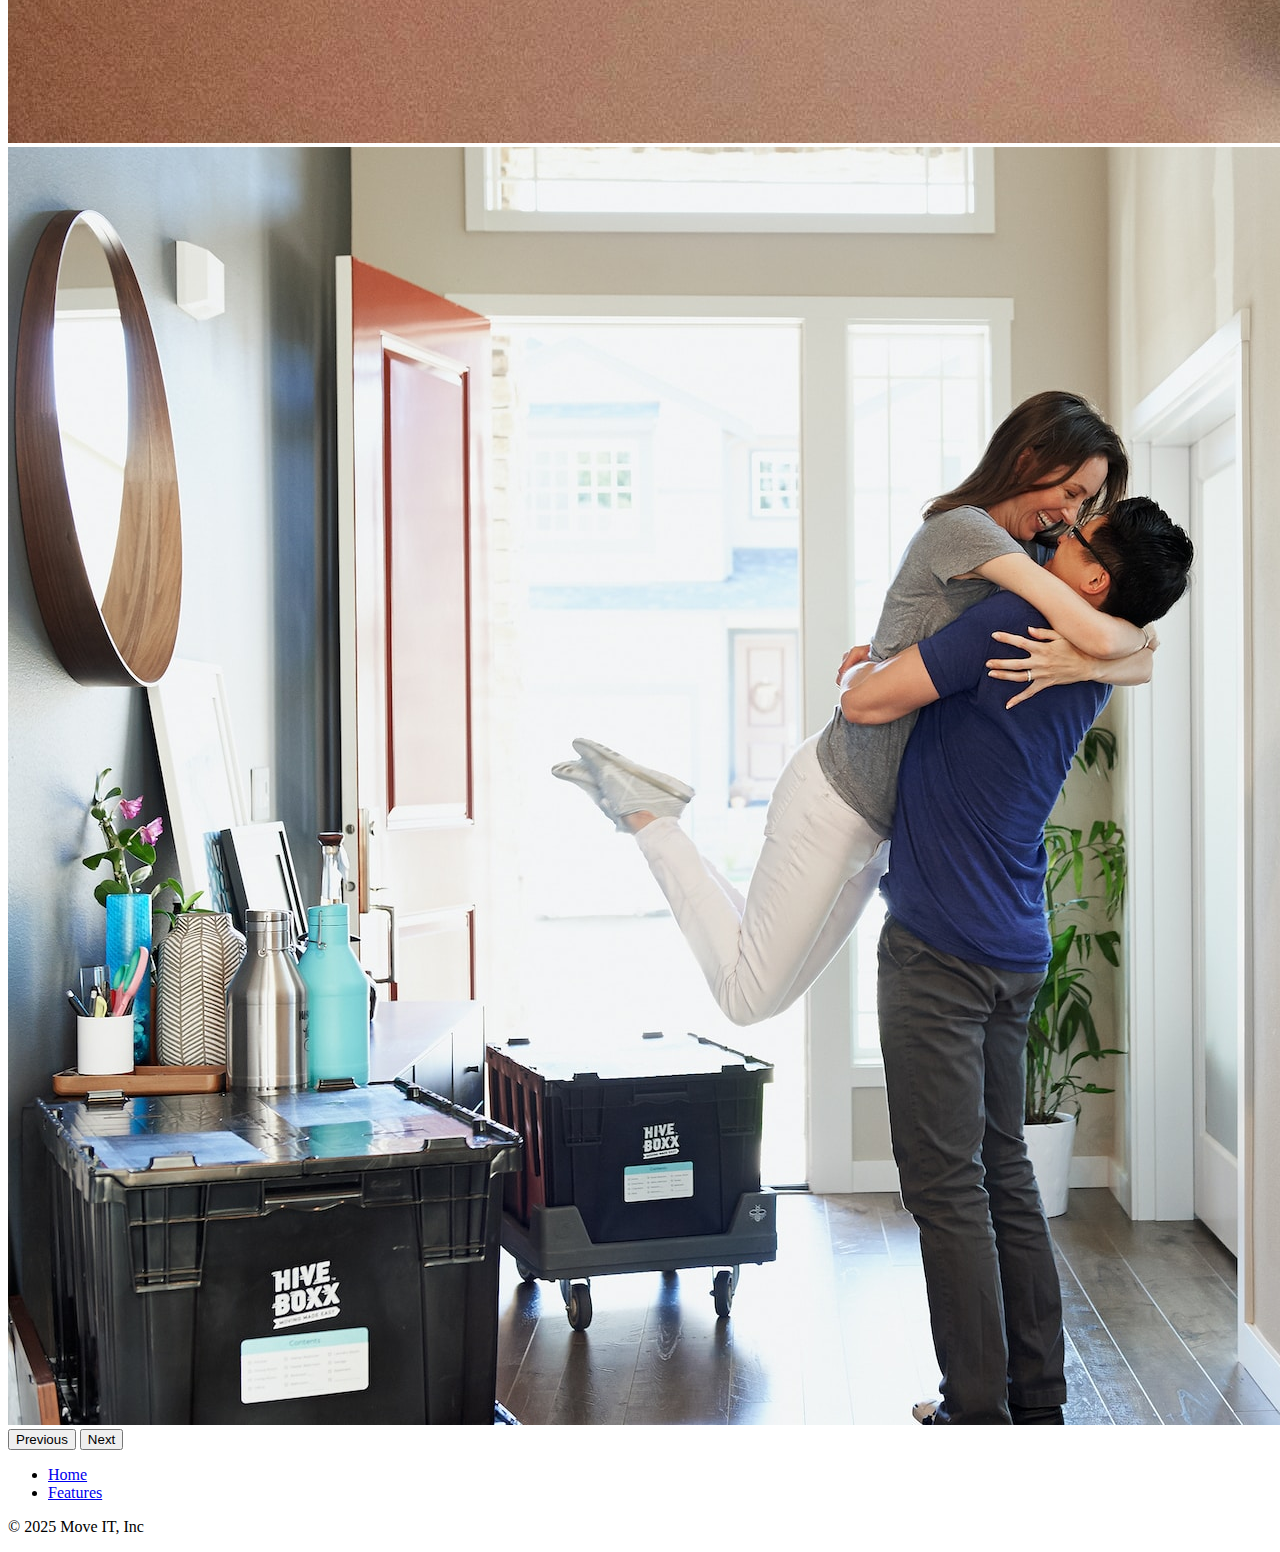
<file: assets/projects/Source_code/MoveIT Project/index.html>
<!DOCTYPE html>
<html lang="en" data-bs-theme="light">
  <head>
    <meta charset="UTF-8" />
    <meta name="viewport" content="width=device-width, initial-scale=1.0" />
    <title>Move It</title>
    <link
      href="https://cdn.jsdelivr.net/npm/bootstrap@5.3.0-alpha2/dist/css/bootstrap.min.css"
      rel="stylesheet"
      integrity="sha384-aFq/bzH65dt+w6FI2ooMVUpc+21e0SRygnTpmBvdBgSdnuTN7QbdgL+OapgHtvPp"
      crossorigin="anonymous"
    />
    <style>
      .feature-icon {
        width: 4rem;
        height: 4rem;
        border-radius: 0.75rem;
      }
    </style>
  </head>

  <body>
    <nav class="navbar navbar-expand-lg bg-body-tertiary">
      <div class="container-fluid">
        <a class="navbar-brand" href="#"
          ><img src="./box-seam.svg" height="30px" /> Move IT</a
        >
        <button
          class="navbar-toggler"
          type="button"
          data-bs-toggle="collapse"
          data-bs-target="#navbarSupportedContent"
          aria-controls="navbarSupportedContent"
          aria-expanded="false"
          aria-label="Toggle navigation"
        >
          <span class="navbar-toggler-icon"></span>
        </button>
        <div class="collapse navbar-collapse" id="navbarSupportedContent">
          <ul class="navbar-nav me-auto mb-2 mb-lg-0">
            <li class="nav-item">
              <a class="nav-link active" aria-current="page" href="#">Home</a>
            </li>
            <li class="nav-item">
              <a class="nav-link" href="#">About</a>
            </li>
            <li class="nav-item dropdown">
              <a
                class="nav-link dropdown-toggle"
                href="#"
                role="button"
                data-bs-toggle="dropdown"
                aria-expanded="false"
              >
                Services
              </a>
              <ul class="dropdown-menu">
                <li><a class="dropdown-item" href="#">Truck Service</a></li>
                <li><a class="dropdown-item" href="#">Tow Service</a></li>
                <li><hr class="dropdown-divider" /></li>
                <li>
                  <a class="dropdown-item" href="#">Something else!</a>
                </li>
              </ul>
            </li>
          </ul>
          <form class="d-flex" role="search">
            <input
              class="form-control me-2"
              type="search"
              placeholder="Pincode"
              aria-label="Search"
            />
            <button class="btn btn-outline-success" type="submit">Check</button>
          </form>
        </div>
      </div>
    </nav>

    <div class="px-4 pt-5 my-5 text-center border-bottom">
      <h1 class="display-4 fw-bold text-body-emphasis">Move With Joy</h1>
      <div class="col-lg-6 mx-auto">
        <p class="lead mb-4">
          Welcome to our website, where we are on a mission to provide
          exceptional moving services to customers in the US. As a startup, we
          believe that moving doesn't have to be stressful or complicated, and
          we are passionate about making the process as seamless and enjoyable
          as possible.
        </p>
        <div class="d-grid gap-2 d-sm-flex justify-content-sm-center mb-5">
          <button type="button" class="btn btn-primary btn-lg px-4 me-sm-3">
            Get a Quote
          </button>
          <button type="button" class="btn btn-outline-secondary btn-lg px-4">
            Contact US
          </button>
        </div>
      </div>
      <div class="overflow-hidden" style="max-height: 30vh">
        <div class="container px-5">
          <img
            src="./moving-van.jpg"
            class="img-fluid border rounded-3 shadow-lg mb-4"
            alt="Example image"
            width="700"
            height="500"
            loading="lazy"
          />
        </div>
      </div>
    </div>

    <div class="container px-4 py-5" id="featured-3">
      <h2 class="pb-2 border-bottom">Why Move With Us?</h2>
      <div class="row g-4 py-5 row-cols-1 row-cols-lg-3">
        <div class="feature col">
          <div
            class="feature-icon d-inline-flex align-items-center justify-content-center text-bg-primary bg-gradient fs-2 mb-3"
          >
            <img src="./briefcase.svg" alt="briefcase" height="30px" />
          </div>
          <h3 class="fs-2 text-body-emphasis">Professional</h3>
          <p>
            Our team of professional movers are trained to prioritize
            efficiency, organization, and attention to detail. We understand
            that your possessions are more than just objects - they are a
            reflection of your life, memories, and experiences. That's why we
            take extra care to ensure that everything is packed and transported
            with the utmost care and attention.
          </p>
          <a href="#" class="icon-link">
            Get a quote
            <img src="./chevron-right.svg" alt="chevron-right" />
          </a>
        </div>
        <div class="feature col">
          <div
            class="feature-icon d-inline-flex align-items-center justify-content-center text-bg-primary bg-gradient fs-2 mb-3"
          >
            <img src="./bus-front.svg" alt="bus-front" height="30px" />
          </div>
          <h3 class="fs-2 text-body-emphasis">Countrywide</h3>
          <p>
            We offer a range of services to suit your individual needs, whether
            you're moving locally or across the country. Our team can handle
            everything from packing and loading to unloading and unpacking, so
            you can focus on settling into your new home. And with our
            transparent pricing and no hidden fees, you can trust that you're
            getting a fair and competitive rate for our services.
          </p>
          <a href="#" class="icon-link">
            Get a quote
            <img src="./chevron-right.svg" alt="chevron-right" />
          </a>
        </div>
        <div class="feature col">
          <div
            class="feature-icon d-inline-flex align-items-center justify-content-center text-bg-primary bg-gradient fs-2 mb-3"
          >
            <img
              src="./chat-square-heart.svg"
              alt="chat-square-heart"
              height="30px"
            />
          </div>
          <h3 class="fs-2 text-body-emphasis">Personal Touch</h3>
          <p>
            At our core, we believe that moving should be an exciting and
            positive experience, not a stressful one. By providing exceptional
            moving services in the US, we hope to revolutionize the way people
            think about moving and provide a better, more personalized
            experience for our customers. Contact us today to learn more about
            how we can help you with your next move.
          </p>
          <a href="#" class="icon-link">
            Get a quote
            <img src="./chevron-right.svg" alt="chevron-right" />
          </a>
        </div>
      </div>
    </div>

    <div class="container">
      <div id="carouselExampleIndicators" class="carousel slide">
        <div class="carousel-indicators">
          <button
            type="button"
            data-bs-target="#carouselExampleIndicators"
            data-bs-slide-to="0"
            class="active"
            aria-current="true"
            aria-label="Slide 1"
          ></button>
          <button
            type="button"
            data-bs-target="#carouselExampleIndicators"
            data-bs-slide-to="1"
            aria-label="Slide 2"
          ></button>
          <button
            type="button"
            data-bs-target="#carouselExampleIndicators"
            data-bs-slide-to="2"
            aria-label="Slide 3"
          ></button>
        </div>
        <div class="carousel-inner">
          <div class="carousel-item active">
            <img src="./family.jpg" class="d-block w-100" alt="family" />
          </div>
          <div class="carousel-item">
            <img src="./cat.jpg" class="d-block w-100" alt="cat" />
          </div>
          <div class="carousel-item">
            <img src="./couple.jpg" class="d-block w-100" alt="couple" />
          </div>
        </div>
        <button
          class="carousel-control-prev"
          type="button"
          data-bs-target="#carouselExampleIndicators"
          data-bs-slide="prev"
        >
          <span class="carousel-control-prev-icon" aria-hidden="true"></span>
          <span class="visually-hidden">Previous</span>
        </button>
        <button
          class="carousel-control-next"
          type="button"
          data-bs-target="#carouselExampleIndicators"
          data-bs-slide="next"
        >
          <span class="carousel-control-next-icon" aria-hidden="true"></span>
          <span class="visually-hidden">Next</span>
        </button>
      </div>
    </div>

    <footer class="py-3 my-4">
      <ul class="nav justify-content-center border-bottom pb-3 mb-3">
        <li class="nav-item">
          <a href="#" class="nav-link px-2 text-body-secondary">Home</a>
        </li>
        <li class="nav-item">
          <a href="#" class="nav-link px-2 text-body-secondary">Features</a>
        </li>
      </ul>

      <p class="text-center text-body-secondary">© 2025 Move IT, Inc</p>
    </footer>

    <script
      src="https://cdn.jsdelivr.net/npm/bootstrap@5.3.7/dist/js/bootstrap.bundle.min.js"
      integrity="sha384-ndDqU0Gzau9qJ1lfW4pNLlhNTkCfHzAVBReH9diLvGRem5+R9g2FzA8ZGN954O5Q"
      crossorigin="anonymous"
    ></script>
  </body>
</html>
</file>
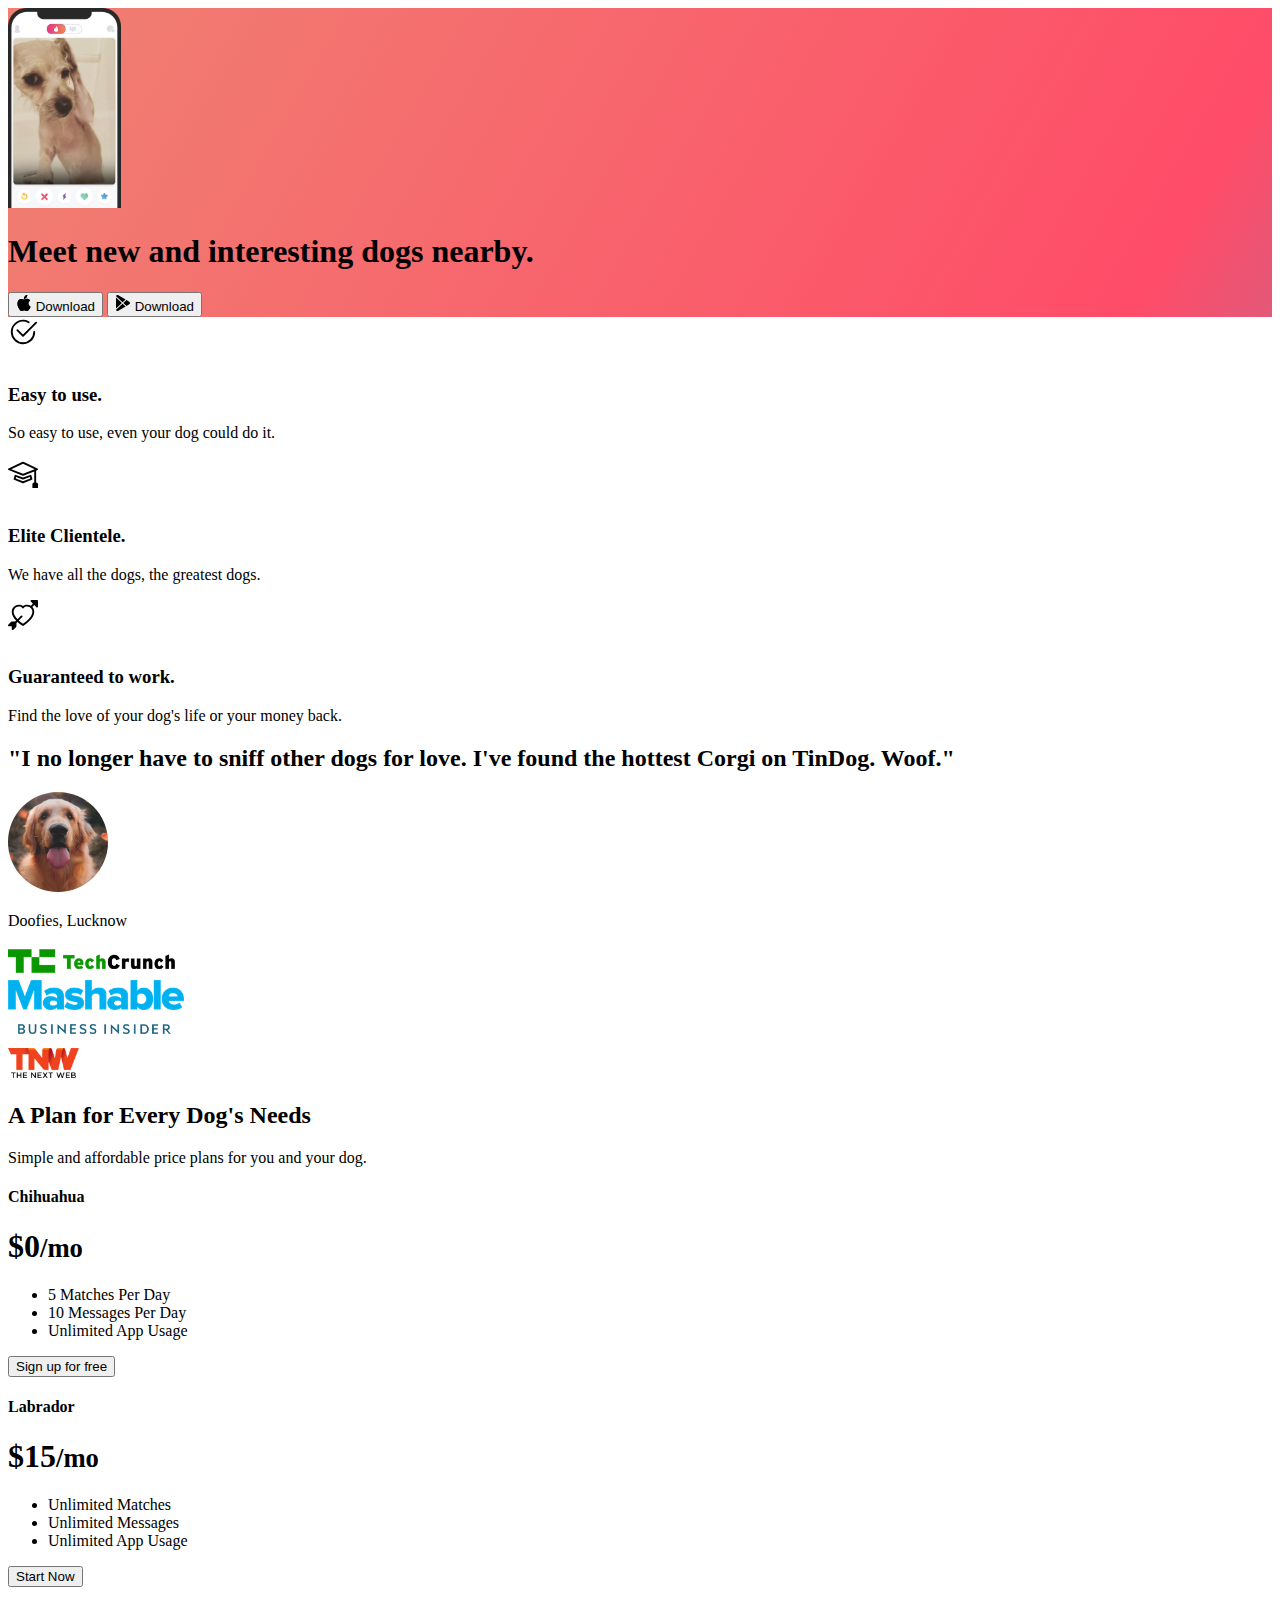
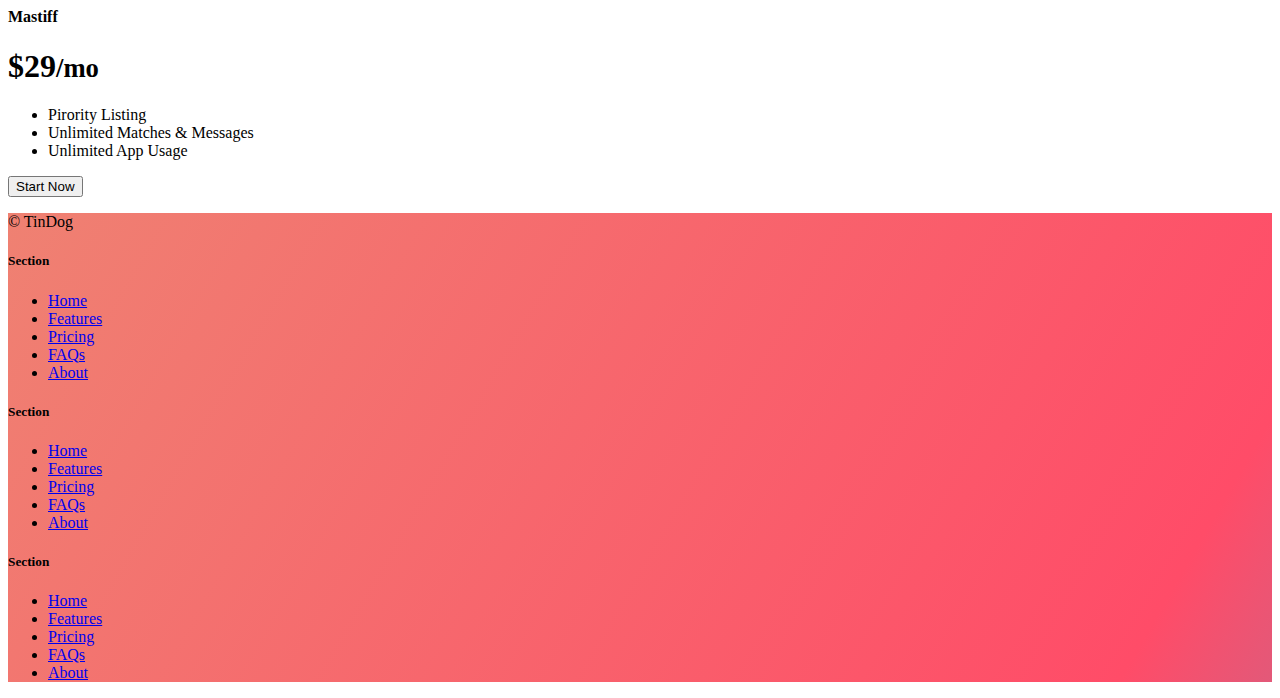
<file: assets/projects/Source_code/TinDog Project/index.html>
<!DOCTYPE html>
<html lang="en">
  <head>
    <meta charset="UTF-8" />
    <meta name="viewport" content="width=device-width, initial-scale=1.0" />
    <title>TinDog</title>
    <link
      href="https://cdn.jsdelivr.net/npm/bootstrap@5.3.7/dist/css/bootstrap.min.css"
      rel="stylesheet"
      integrity="sha384-LN+7fdVzj6u52u30Kp6M/trliBMCMKTyK833zpbD+pXdCLuTusPj697FH4R/5mcr"
      crossorigin="anonymous"
    />
    <link rel="stylesheet" href="./css/style.css" />
  </head>

  <body>
    <section id="title" class="gradient-background">
      <div class="container col-xxl-8 px-4 pt-5">
        <div class="row flex-lg-row-reverse align-items-center g-5 pt-5">
          <div class="col-10 col-sm-8 col-lg-6">
            <img
              src="./images/iphone.png"
              class="d-block mx-lg-auto img-fluid"
              alt="iphone dog"
              height="200"
              loading="lazy"
            />
          </div>
          <div class="col-lg-6">
            <h1 class="display-5 fw-bold text-body-emphasis lh-1 mb-3">
              Meet new and interesting dogs nearby.
            </h1>
            <div class="d-grid gap-2 d-md-flex justify-content-md-start">
              <button type="button" class="btn btn-light btn-lg px-4 me-md-2">
                <svg
                  xmlns="http://www.w3.org/2000/svg"
                  width="16"
                  height="16"
                  fill="currentColor"
                  class="bi bi-apple mb-1"
                  viewBox="0 0 16 16"
                >
                  <path
                    d="M11.182.008C11.148-.03 9.923.023 8.857 1.18c-1.066 1.156-.902 2.482-.878 2.516.024.034 1.52.087 2.475-1.258.955-1.345.762-2.391.728-2.43Zm3.314 11.733c-.048-.096-2.325-1.234-2.113-3.422.212-2.189 1.675-2.789 1.698-2.854.023-.065-.597-.79-1.254-1.157a3.692 3.692 0 0 0-1.563-.434c-.108-.003-.483-.095-1.254.116-.508.139-1.653.589-1.968.607-.316.018-1.256-.522-2.267-.665-.647-.125-1.333.131-1.824.328-.49.196-1.422.754-2.074 2.237-.652 1.482-.311 3.83-.067 4.56.244.729.625 1.924 1.273 2.796.576.984 1.34 1.667 1.659 1.899.319.232 1.219.386 1.843.067.502-.308 1.408-.485 1.766-.472.357.013 1.061.154 1.782.539.571.197 1.111.115 1.652-.105.541-.221 1.324-1.059 2.238-2.758.347-.79.505-1.217.473-1.282Z"
                  />
                  <path
                    d="M11.182.008C11.148-.03 9.923.023 8.857 1.18c-1.066 1.156-.902 2.482-.878 2.516.024.034 1.52.087 2.475-1.258.955-1.345.762-2.391.728-2.43Zm3.314 11.733c-.048-.096-2.325-1.234-2.113-3.422.212-2.189 1.675-2.789 1.698-2.854.023-.065-.597-.79-1.254-1.157a3.692 3.692 0 0 0-1.563-.434c-.108-.003-.483-.095-1.254.116-.508.139-1.653.589-1.968.607-.316.018-1.256-.522-2.267-.665-.647-.125-1.333.131-1.824.328-.49.196-1.422.754-2.074 2.237-.652 1.482-.311 3.83-.067 4.56.244.729.625 1.924 1.273 2.796.576.984 1.34 1.667 1.659 1.899.319.232 1.219.386 1.843.067.502-.308 1.408-.485 1.766-.472.357.013 1.061.154 1.782.539.571.197 1.111.115 1.652-.105.541-.221 1.324-1.059 2.238-2.758.347-.79.505-1.217.473-1.282Z"
                  />
                </svg>
                Download
              </button>
              <button type="button" class="btn btn-outline-light btn-lg px-4">
                <svg
                  xmlns="http://www.w3.org/2000/svg"
                  width="16"
                  height="16"
                  fill="currentColor"
                  class="bi bi-google-play mb-1"
                  viewBox="0 0 16 16"
                >
                  <path
                    d="M14.222 9.374c1.037-.61 1.037-2.137 0-2.748L11.528 5.04 8.32 8l3.207 2.96 2.694-1.586Zm-3.595 2.116L7.583 8.68 1.03 14.73c.201 1.029 1.36 1.61 2.303 1.055l7.294-4.295ZM1 13.396V2.603L6.846 8 1 13.396ZM1.03 1.27l6.553 6.05 3.044-2.81L3.333.215C2.39-.341 1.231.24 1.03 1.27Z"
                  />
                </svg>
                Download
              </button>
            </div>
          </div>
        </div>
      </div>
    </section>
    <section id="features">
      <div class="container px-4 py-5" id="hanging-icons">
        <div class="row g-4 py-5 row-cols-1 row-cols-lg-3">
          <div class="col d-flex align-items-start">
            <div
              class="icon-square text-body-emphasis bg-body-secondary d-inline-flex align-items-center justify-content-center fs-4 flex-shrink-0 me-3"
            >
              <svg
                xmlns="http://www.w3.org/2000/svg"
                height="30"
                fill="currentColor"
                class="bi bi-check2-circle"
                viewBox="0 0 16 16"
              >
                <path
                  d="M2.5 8a5.5 5.5 0 0 1 8.25-4.764.5.5 0 0 0 .5-.866A6.5 6.5 0 1 0 14.5 8a.5.5 0 0 0-1 0 5.5 5.5 0 1 1-11 0z"
                />
                <path
                  d="M15.354 3.354a.5.5 0 0 0-.708-.708L8 9.293 5.354 6.646a.5.5 0 1 0-.708.708l3 3a.5.5 0 0 0 .708 0l7-7z"
                />
              </svg>
            </div>
            <div>
              <h3 class="fs-2 text-body-emphasis">Easy to use.</h3>
              <p>So easy to use, even your dog could do it.</p>
            </div>
          </div>
          <div class="col d-flex align-items-start">
            <div
              class="icon-square text-body-emphasis bg-body-secondary d-inline-flex align-items-center justify-content-center fs-4 flex-shrink-0 me-3"
            >
              <svg
                xmlns="http://www.w3.org/2000/svg"
                height="30"
                fill="currentColor"
                class="bi bi-mortarboard"
                viewBox="0 0 16 16"
              >
                <path
                  d="M8.211 2.047a.5.5 0 0 0-.422 0l-7.5 3.5a.5.5 0 0 0 .025.917l7.5 3a.5.5 0 0 0 .372 0L14 7.14V13a1 1 0 0 0-1 1v2h3v-2a1 1 0 0 0-1-1V6.739l.686-.275a.5.5 0 0 0 .025-.917l-7.5-3.5ZM8 8.46 1.758 5.965 8 3.052l6.242 2.913L8 8.46Z"
                />
                <path
                  d="M4.176 9.032a.5.5 0 0 0-.656.327l-.5 1.7a.5.5 0 0 0 .294.605l4.5 1.8a.5.5 0 0 0 .372 0l4.5-1.8a.5.5 0 0 0 .294-.605l-.5-1.7a.5.5 0 0 0-.656-.327L8 10.466 4.176 9.032Zm-.068 1.873.22-.748 3.496 1.311a.5.5 0 0 0 .352 0l3.496-1.311.22.748L8 12.46l-3.892-1.556Z"
                />
              </svg>
            </div>
            <div>
              <h3 class="fs-2 text-body-emphasis">Elite Clientele.</h3>
              <p>We have all the dogs, the greatest dogs.</p>
            </div>
          </div>
          <div class="col d-flex align-items-start">
            <div
              class="icon-square text-body-emphasis bg-body-secondary d-inline-flex align-items-center justify-content-center fs-4 flex-shrink-0 me-3"
            >
              <svg
                xmlns="http://www.w3.org/2000/svg"
                height="30"
                fill="currentColor"
                class="bi bi-arrow-through-heart"
                viewBox="0 0 16 16"
              >
                <path
                  fill-rule="evenodd"
                  d="M2.854 15.854A.5.5 0 0 1 2 15.5V14H.5a.5.5 0 0 1-.354-.854l1.5-1.5A.5.5 0 0 1 2 11.5h1.793l.53-.53c-.771-.802-1.328-1.58-1.704-2.32-.798-1.575-.775-2.996-.213-4.092C3.426 2.565 6.18 1.809 8 3.233c1.25-.98 2.944-.928 4.212-.152L13.292 2 12.147.854A.5.5 0 0 1 12.5 0h3a.5.5 0 0 1 .5.5v3a.5.5 0 0 1-.854.354L14 2.707l-1.006 1.006c.236.248.44.531.6.845.562 1.096.585 2.517-.213 4.092-.793 1.563-2.395 3.288-5.105 5.08L8 13.912l-.276-.182a21.86 21.86 0 0 1-2.685-2.062l-.539.54V14a.5.5 0 0 1-.146.354l-1.5 1.5Zm2.893-4.894A20.419 20.419 0 0 0 8 12.71c2.456-1.666 3.827-3.207 4.489-4.512.679-1.34.607-2.42.215-3.185-.817-1.595-3.087-2.054-4.346-.761L8 4.62l-.358-.368c-1.259-1.293-3.53-.834-4.346.761-.392.766-.464 1.845.215 3.185.323.636.815 1.33 1.519 2.065l1.866-1.867a.5.5 0 1 1 .708.708L5.747 10.96Z"
                />
              </svg>
            </div>
            <div>
              <h3 class="fs-2 text-body-emphasis">Guaranteed to work.</h3>
              <p>Find the love of your dog's life or your money back.</p>
            </div>
          </div>
        </div>
      </div>
    </section>
    <section id="testimonial">
      <div class="p-5 text-center bg-body-tertiary">
        <div class="container py-5">
          <h2 class="text-body-emphasis">
            "I no longer have to sniff other dogs for love. I've found the
            hottest Corgi on TinDog. Woof."
          </h2>
          <img
            class="profile-img mt-5"
            src="./images/dog-img.jpg"
            alt="dog-img"
          />
          <p class="col-lg-8 mx-auto lead mt-2">Doofies, Lucknow</p>
        </div>

        <div class="container">
          <div class="row">
            <div class="col-lg-3 col-sm-12">
              <img
                src="./images/techcrunch.png"
                alt="techcrunch"
                height="30px"
              />
            </div>
            <div class="col-lg-3 col-sm-12">
              <img src="./images/mashable.png" alt="mashable" height="30px" />
            </div>
            <div class="col-lg-3 col-sm-12">
              <img
                src="./images/bizinsider.png"
                alt="bizinsider"
                height="30px"
              />
            </div>
            <div class="col-lg-3 col-sm-12">
              <img src="./images/tnw.png" alt="tnw" height="30px" />
            </div>
          </div>
        </div>
      </div>
    </section>
    <section id="pricing">
      <div class="container">
        <div class="pricing-header p-3 pb-md-4 mx-auto text-center">
          <h2 class="display-4 fw-normal text-body-emphasis">
            A Plan for Every Dog's Needs
          </h2>
          <p class="fs-5 text-body-secondary">
            Simple and affordable price plans for you and your dog.
          </p>
        </div>
        <div class="row row-cols-1 row-cols-md-3 mb-3 text-center">
          <div class="col">
            <div class="card mb-4 rounded-3 shadow-sm">
              <div class="card-header py-3">
                <h4 class="my-0 fw-normal">Chihuahua</h4>
              </div>
              <div class="card-body">
                <h1 class="card-title pricing-card-title">
                  $0<small class="text-body-secondary fw-light">/mo</small>
                </h1>
                <ul class="list-unstyled mt-3 mb-4">
                  <li>5 Matches Per Day</li>
                  <li>10 Messages Per Day</li>
                  <li>Unlimited App Usage</li>
                </ul>
                <button type="button" class="w-100 btn btn-lg btn-outline-dark">
                  Sign up for free
                </button>
              </div>
            </div>
          </div>
          <div class="col">
            <div class="card mb-4 rounded-3 shadow-sm">
              <div class="card-header py-3">
                <h4 class="my-0 fw-normal">Labrador</h4>
              </div>
              <div class="card-body">
                <h1 class="card-title pricing-card-title">
                  $15<small class="text-body-secondary fw-light">/mo</small>
                </h1>
                <ul class="list-unstyled mt-3 mb-4">
                  <li>Unlimited Matches</li>
                  <li>Unlimited Messages</li>
                  <li>Unlimited App Usage</li>
                </ul>
                <button type="button" class="w-100 btn btn-lg btn-dark">
                  Start Now
                </button>
              </div>
            </div>
          </div>
          <div class="col">
            <div class="card mb-4 rounded-3 shadow-sm border-dark">
              <div class="card-header py-3 text-bg-dark border-dark">
                <h4 class="my-0 fw-normal">Mastiff</h4>
              </div>
              <div class="card-body">
                <h1 class="card-title pricing-card-title">
                  $29<small class="text-body-secondary fw-light">/mo</small>
                </h1>
                <ul class="list-unstyled mt-3 mb-4">
                  <li>Pirority Listing</li>
                  <li>Unlimited Matches & Messages</li>
                  <li>Unlimited App Usage</li>
                </ul>
                <button type="button" class="w-100 btn btn-lg btn-dark">
                  Start Now
                </button>
              </div>
            </div>
          </div>
        </div>
      </div>
    </section>
    <section id="footer" class="gradient-background">
    <div class="container">
      <footer
        class="row row-cols-1 row-cols-sm-2 row-cols-md-5 py-5 mt-5"
      >
        <div class="col mb-3">
          <a
            href="/"
            class="d-flex align-items-center mb-3 link-body-emphasis text-decoration-none"
            aria-label="Bootstrap"
          >
          </a>
          <p class="text-body-secondary">© TinDog</p>
        </div>
        <div class="col mb-3"></div>
        <div class="col mb-3">
          <h5>Section</h5>
          <ul class="nav flex-column">
            <li class="nav-item mb-2">
              <a href="#" class="nav-link p-0 text-body-secondary">Home</a>
            </li>
            <li class="nav-item mb-2">
              <a href="#" class="nav-link p-0 text-body-secondary">Features</a>
            </li>
            <li class="nav-item mb-2">
              <a href="#" class="nav-link p-0 text-body-secondary">Pricing</a>
            </li>
            <li class="nav-item mb-2">
              <a href="#" class="nav-link p-0 text-body-secondary">FAQs</a>
            </li>
            <li class="nav-item mb-2">
              <a href="#" class="nav-link p-0 text-body-secondary">About</a>
            </li>
          </ul>
        </div>
        <div class="col mb-3">
          <h5>Section</h5>
          <ul class="nav flex-column">
            <li class="nav-item mb-2">
              <a href="#" class="nav-link p-0 text-body-secondary">Home</a>
            </li>
            <li class="nav-item mb-2">
              <a href="#" class="nav-link p-0 text-body-secondary">Features</a>
            </li>
            <li class="nav-item mb-2">
              <a href="#" class="nav-link p-0 text-body-secondary">Pricing</a>
            </li>
            <li class="nav-item mb-2">
              <a href="#" class="nav-link p-0 text-body-secondary">FAQs</a>
            </li>
            <li class="nav-item mb-2">
              <a href="#" class="nav-link p-0 text-body-secondary">About</a>
            </li>
          </ul>
        </div>
        <div class="col mb-3">
          <h5>Section</h5>
          <ul class="nav flex-column">
            <li class="nav-item mb-2">
              <a href="#" class="nav-link p-0 text-body-secondary">Home</a>
            </li>
            <li class="nav-item mb-2">
              <a href="#" class="nav-link p-0 text-body-secondary">Features</a>
            </li>
            <li class="nav-item mb-2">
              <a href="#" class="nav-link p-0 text-body-secondary">Pricing</a>
            </li>
            <li class="nav-item mb-2">
              <a href="#" class="nav-link p-0 text-body-secondary">FAQs</a>
            </li>
            <li class="nav-item mb-2">
              <a href="#" class="nav-link p-0 text-body-secondary">About</a>
            </li>
          </ul>
        </div>
      </footer>
    </div>
    </section>
  </body>

  <script
    src="https://cdn.jsdelivr.net/npm/bootstrap@5.3.7/dist/js/bootstrap.bundle.min.js"
    integrity="sha384-ndDqU0Gzau9qJ1lfW4pNLlhNTkCfHzAVBReH9diLvGRem5+R9g2FzA8ZGN954O5Q"
    crossorigin="anonymous"
  ></script>
</html>
</file>
<file: style.css>
html {
  scroll-behavior: smooth;
}

.background {
    background-color: #F9F7F7;
}

.navbar-text {
    font-family: "Poppins", sans-serif;
    color: #3F72AF;
    font-style: normal;
    font-weight: 500;
}

#head-text {
    font-family: "Akzidenz-Grotesk", "Akzidenz-Grotesk", Akzidenz-Grotesk, serif;
    font-style: italic;
    font-size: 5rem;
    color: #3F72AF !important;
}

#head-text {
    animation: fadeInUp 1s ease-in-out;
}

.icon-square {
    width: 3rem;
    height: 3rem;
    border-radius: 0.75rem;
}

.icon-square img {
    height: 40px;
}

.testimonial-head {
    color: #3F72AF;
    font-family: 'Times New Roman', Times, serif;
    font-style: italic;
    font-weight: 700;
}

.testimonial-headings {
    color: #3F72AF !important;
    font-family: "Poppins", sans-serif;
    font-weight: 600;
    
}

.minor-heading {
    color: #3F72AF;
    font-family: "Poppins", sans-serif;
    font-weight: 500;
    font-size: xx-large; 
}

.carousel-control-prev-icon,
.carousel-control-next-icon {
  background-color: #292929;
  border-radius: 50%;
}

.carousel-indicators [data-bs-target] {
  background-color: #292929; 
}

.contact-msg {
    color: #57564F;
}

.contact-handles {
    color: #57564F;
}

.contact-icon {
    color: #57564F;
    transition: transform 0.3s ease, background 0.3s ease;
    padding: 10px;
    border-radius: 50%;
}

.contact-icon:hover {
    transform: scale(1.2);
}
</file>
<file: assets/projects/Source_code/TinDog Project/css/style.css>
.gradient-background {
  background: linear-gradient(300deg, #00bfff, #ff4c68, #ef8172);
  background-size: 180% 180%;
  animation: gradient-animation 18s ease infinite;
}

@keyframes gradient-animation {
  0% {
    background-position: 0% 50%;
  }
  50% {
    background-position: 100% 50%;
  }
  100% {
    background-position: 0% 50%;
  }
}

.icon-square {
  width: 3rem;
  height: 3rem;
  border-radius: 0.75rem;
}

.profile-img {
  height: 100px;
  border-radius: 50%;
}
</file>
